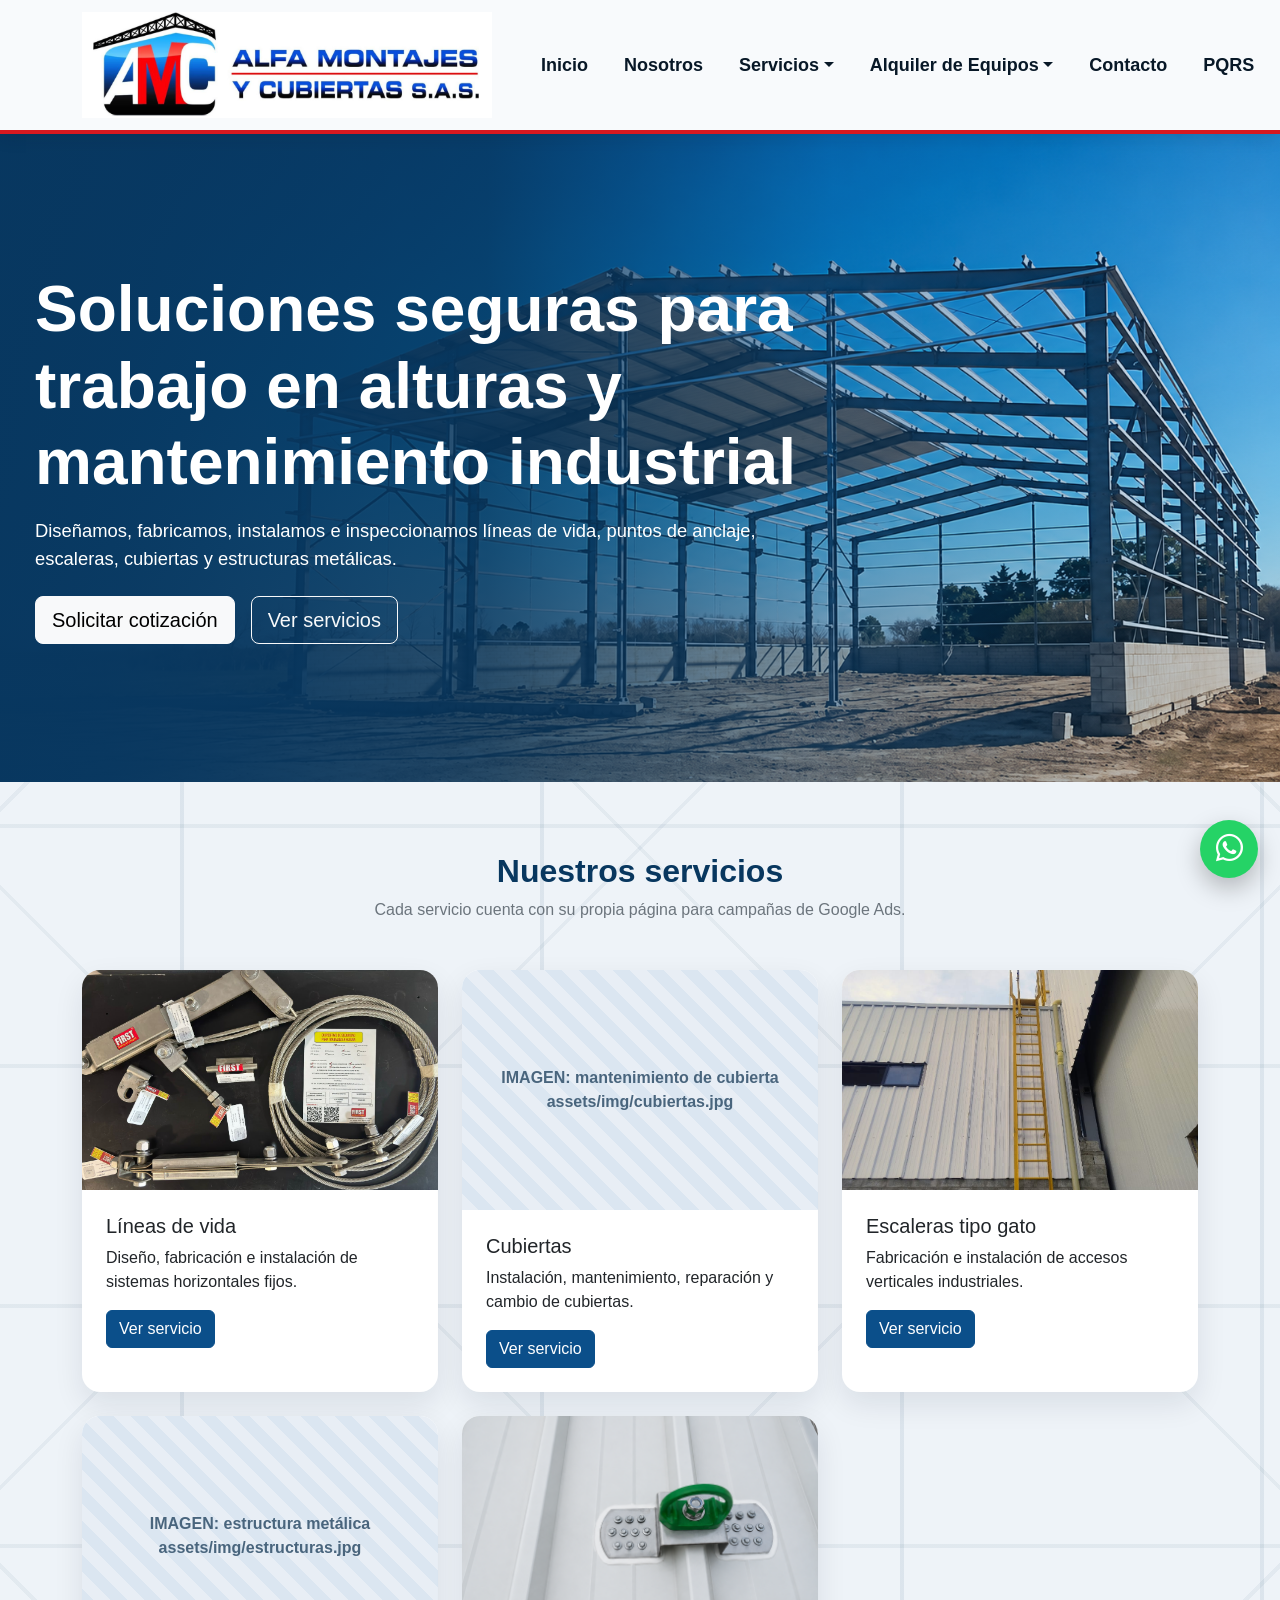
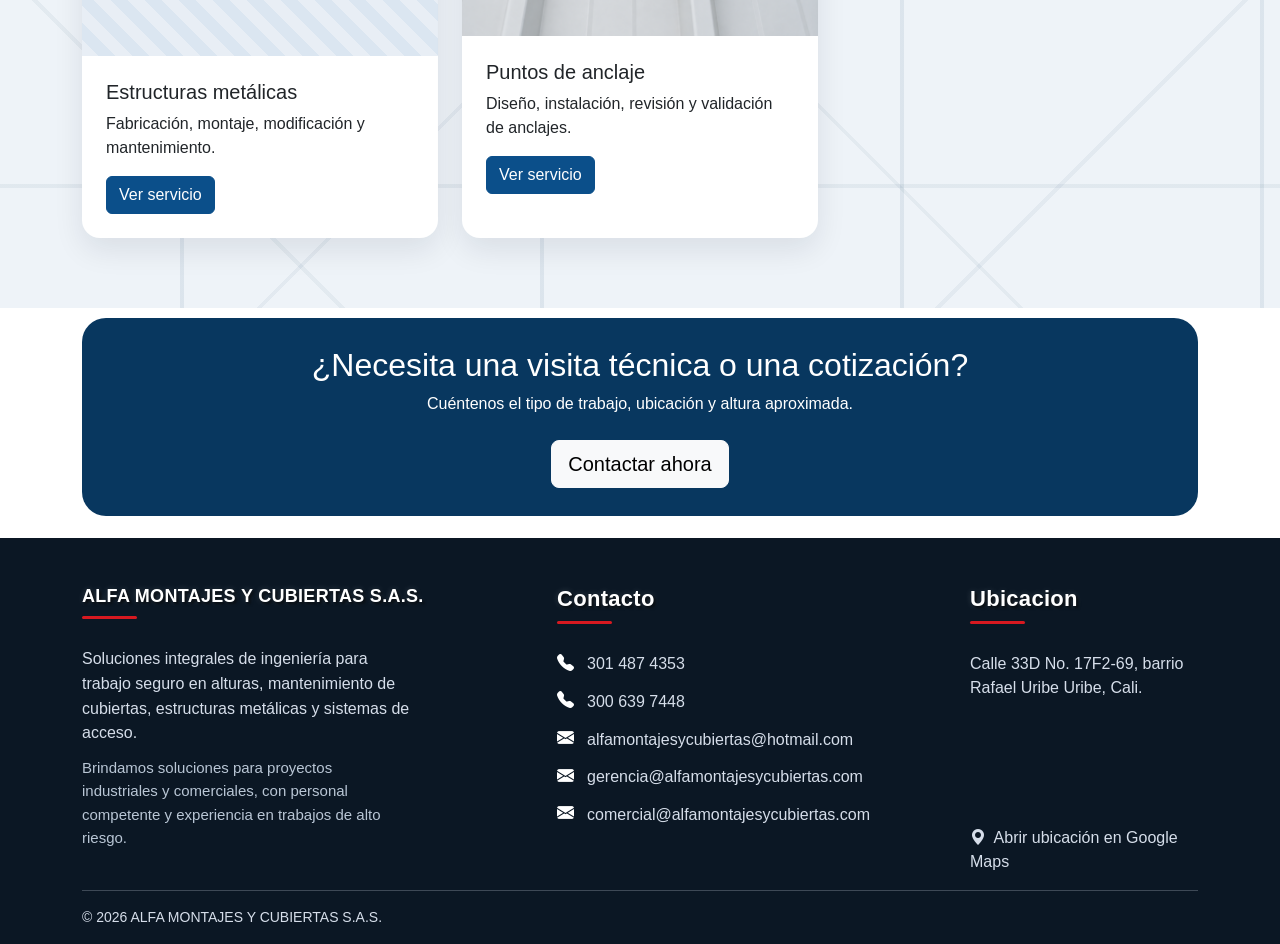
<file: index.html>
<!doctype html><html lang="es"><head><meta charset="utf-8"><meta name="viewport" content="width=device-width, initial-scale=1"><link rel="icon" type="image/png" href="/assets/img/favicon_amc.png"><link href="https://cdn.jsdelivr.net/npm/bootstrap@5.3.3/dist/css/bootstrap.min.css" rel="stylesheet"><link rel="stylesheet" href="https://cdn.jsdelivr.net/npm/bootstrap-icons@1.11.3/font/bootstrap-icons.min.css"><link rel="stylesheet" href="/assets/css/styles.css"><title>ALFA Montajes y Cubiertas | Trabajo en alturas</title><meta name="description" content="Diseño, fabricación, instalación e inspección de sistemas para trabajo en alturas, cubiertas y estructuras metálicas."></head><body>


  <nav class="navbar navbar-expand-lg bg-white">
  <div class="container py-2">
    <a class="navbar-brand" href="index.html">
      <img
        src="assets/img/logo-alfa.png"
        alt="ALFA MONTAJES Y CUBIERTAS S.A.S."
        class="logo-alfa"
      >
    </a>
    <button class="navbar-toggler" type="button" data-bs-toggle="collapse" data-bs-target="#mainMenu"><span class="navbar-toggler-icon"></span></button>
    <div class="collapse navbar-collapse" id="mainMenu">
      <ul class="navbar-nav ms-auto align-items-lg-center gap-lg-2">
        <li class="nav-item"><a class="nav-link" href="/index.html">Inicio</a></li>
        <li class="nav-item"><a class="nav-link" href="/nosotros.html">Nosotros</a></li>
        <li class="nav-item dropdown">
          <a class="nav-link dropdown-toggle" href="/servicios.html" data-bs-toggle="dropdown">Servicios</a>
          <ul class="dropdown-menu">
            <li><a class="dropdown-item" href="/servicios/lineas-de-vida.html">Líneas de vida</a></li>
            <li><a class="dropdown-item" href="/servicios/cubiertas.html">Cubiertas</a></li>
            <li><a class="dropdown-item" href="/servicios/escaleras-tipo-gato.html">Escaleras tipo gato</a></li>
            <li><a class="dropdown-item" href="/servicios/estructuras-metalicas.html">Estructuras metálicas</a></li>
            <li><a class="dropdown-item" href="/servicios/puntos-de-anclaje.html">Puntos de anclaje</a></li>
          </ul>
        </li>
        <li class="nav-item dropdown">
          <a class="nav-link dropdown-toggle" href="https://www.todoalturas.com/#productos" target="_blank" rel="noopener" data-bs-toggle="dropdown">Alquiler de Equipos</a>
          <ul class="dropdown-menu">
            <li><a class="dropdown-item" target="_blank" rel="noopener" href="https://www.todoalturas.com/#productos">Ver todos los equipos</a></li>
            <li><a class="dropdown-item" target="_blank" rel="noopener" href="https://www.todoalturas.com/producto/manlift">Manlift</a></li>
            <li><a class="dropdown-item" target="_blank" rel="noopener" href="https://www.todoalturas.com/producto/tijera">Plataforma tipo tijera</a></li>
            <li><a class="dropdown-item" target="_blank" rel="noopener" href="https://www.todoalturas.com/producto/andamio">Andamios Certificados</a></li>
            <li><a class="dropdown-item" target="_blank" rel="noopener" href="https://www.todoalturas.com/producto/colgante">Andamios colgantes</a></li>
          </ul>
        </li>
        <li class="nav-item"><a class="nav-link" href="/contacto.html">Contacto</a></li>
        <li class="nav-item"><a class="nav-link" href="/pqrs.html">PQRS</a></li>
      </ul>
    </div>
  </div>
</nav>


<header class="hero"><div class="container"><div class="col-lg-8"><h1>Soluciones seguras para trabajo en alturas y mantenimiento industrial</h1><p class="mt-3">Diseñamos, fabricamos, instalamos e inspeccionamos líneas de vida, puntos de anclaje, escaleras, cubiertas y estructuras metálicas.</p><div class="d-flex flex-wrap gap-3 mt-4"><a class="btn btn-light btn-lg" href="/contacto.html">Solicitar cotización</a><a class="btn btn-outline-light btn-lg" href="/servicios.html">Ver servicios</a></div></div></div></header>
<section class="py-5 services-pattern-section"><div class="container"><div class="text-center mb-5"><h2 class="section-title">Nuestros servicios</h2><p class="text-secondary">Cada servicio cuenta con su propia página para campañas de Google Ads.</p></div><div class="row g-4">
<div class="col-md-6 col-lg-4"><div class="card service-card"><img src="/assets/img/lineas-vida/LV-1.png" alt="Línea de vida horizontal fija" class="service-image w-100"><div class="card-body p-4"><h3 class="h5">Líneas de vida</h3><p>Diseño, fabricación e instalación de sistemas horizontales fijos.</p><a href="/servicios/lineas-de-vida.html" class="btn btn-alfa"> Ver servicio</a></div></div></div>
<div class="col-md-6 col-lg-4"><div class="card service-card"><div class="image-placeholder">IMAGEN: mantenimiento de cubierta<br>assets/img/cubiertas.jpg</div><div class="card-body p-4"><h3 class="h5">Cubiertas</h3><p>Instalación, mantenimiento, reparación y cambio de cubiertas.</p><a href="/servicios/cubiertas.html" class="btn btn-alfa">Ver servicio</a></div></div></div>
<div class="col-md-6 col-lg-4"><div class="card service-card"><img  src="/assets/img/escaleras/escalera-3.jpeg"  alt="Escalera tipo gato" class="service-image w-100"><div class="card-body p-4"><h3 class="h5">Escaleras tipo gato</h3><p>Fabricación e instalación de accesos verticales industriales.</p><a href="/servicios/escaleras-tipo-gato.html" class="btn btn-alfa">Ver servicio</a></div></div></div>
<div class="col-md-6 col-lg-4"><div class="card service-card"><div class="image-placeholder">IMAGEN: estructura metálica<br>assets/img/estructuras.jpg</div><div class="card-body p-4"><h3 class="h5">Estructuras metálicas</h3><p>Fabricación, montaje, modificación y mantenimiento.</p><a href="/servicios/estructuras-metalicas.html" class="btn btn-alfa">Ver servicio</a></div></div></div>
<div class="col-md-6 col-lg-4"><div class="card service-card"><img src="/assets/img/punto-anclaje/PA-1.png" alt="Punto de anclaje para trabajo en alturas" class="service-image w-100"><div class="card-body p-4"><h3 class="h5">Puntos de anclaje</h3><p>Diseño, instalación, revisión y validación de anclajes.</p><a href="/servicios/puntos-de-anclaje.html" class="btn btn-alfa">Ver servicio</a></div></div></div></div></div></section>
<section class="cta-section">
  <div class="container">
    <div class="cta text-center">
      <h2>¿Necesita una visita técnica o una cotización?</h2>

      <p class="mb-4">
        Cuéntenos el tipo de trabajo, ubicación y altura aproximada.
      </p>

      <a href="/contacto.html" class="btn btn-light btn-lg">
        Contactar ahora
      </a>
    </div>
  </div>
</section>
<footer class="pt-5 pb-3">
  <div class="container"><div class="row g-4">
    <div class="col-md-5 footer-company">
      
    <h5>ALFA MONTAJES Y CUBIERTAS S.A.S.</h5>
    <p>
      Soluciones integrales de ingeniería para trabajo seguro en alturas,
      mantenimiento de cubiertas, estructuras metálicas y sistemas de acceso.
    </p>

    <p class="footer-company-extra">
      Brindamos soluciones para proyectos industriales y comerciales,
      con personal competente y experiencia en trabajos de alto riesgo.
    </p>

    </div>
<div class="col-md-4 footer-contact">
  <h6>Contacto</h6>

  <p>
    <i class="bi bi-telephone-fill"></i>
    <span>301 487 4353</span>
  </p>

  <p>
    <i class="bi bi-telephone-fill"></i>
    <span>300 639 7448</span>
  </p>

  <p>
    <i class="bi bi-envelope-fill"></i>
    <a href="mailto:alfamontajesycubiertas@hotmail.com">
      alfamontajesycubiertas@hotmail.com
    </a>
  </p>

  <p>
    <i class="bi bi-envelope-fill"></i>
    <a href="mailto:gerencia@alfamontajesycubiertas.com">
      gerencia@alfamontajesycubiertas.com
    </a>
  </p>

  <p>
    <i class="bi bi-envelope-fill"></i>
    <a href="mailto:comercial@alfamontajesycubiertas.com">
      comercial@alfamontajesycubiertas.com
    </a>
  </p>
</div>
    <div class="col-md-3 footer-location"><h6>Ubicacion</h6><p>Calle 33D No. 17F2-69, barrio Rafael Uribe Uribe, Cali.</p>
      <div class="footer-map">
        <iframe
          src="https://www.google.com/maps?q=3.4373348,-76.512858&z=16&output=embed"
          width="100%"
          height="250"
          style="border: 0;"
          allowfullscreen=""
          loading="lazy"
          referrerpolicy="no-referrer-when-downgrade"
          title="Ubicación de ALFA MONTAJES Y CUBIERTAS S.A.S. en Google Maps">
        </iframe>
      </div>
      <a
        class="footer-map-link"
        href="https://maps.app.goo.gl/WVsXshChXx9trwZq9"
        target="_blank"
        rel="noopener noreferrer">
        <i class="bi bi-geo-alt-fill me-1"></i>
        Abrir ubicación en Google Maps
      </a>
    </div>
    
  </div><hr><p class="small mb-0">© <span data-current-year></span> ALFA MONTAJES Y CUBIERTAS S.A.S.</p></div>
</footer>

<a class="whatsapp-float" href="https://wa.me/573014874353" target="_blank" aria-label="WhatsApp"><i class="bi bi-whatsapp"></i></a>
<script src="https://cdn.jsdelivr.net/npm/bootstrap@5.3.3/dist/js/bootstrap.bundle.min.js"></script><script src="/assets/js/main.js"></script></body></html>
</file>
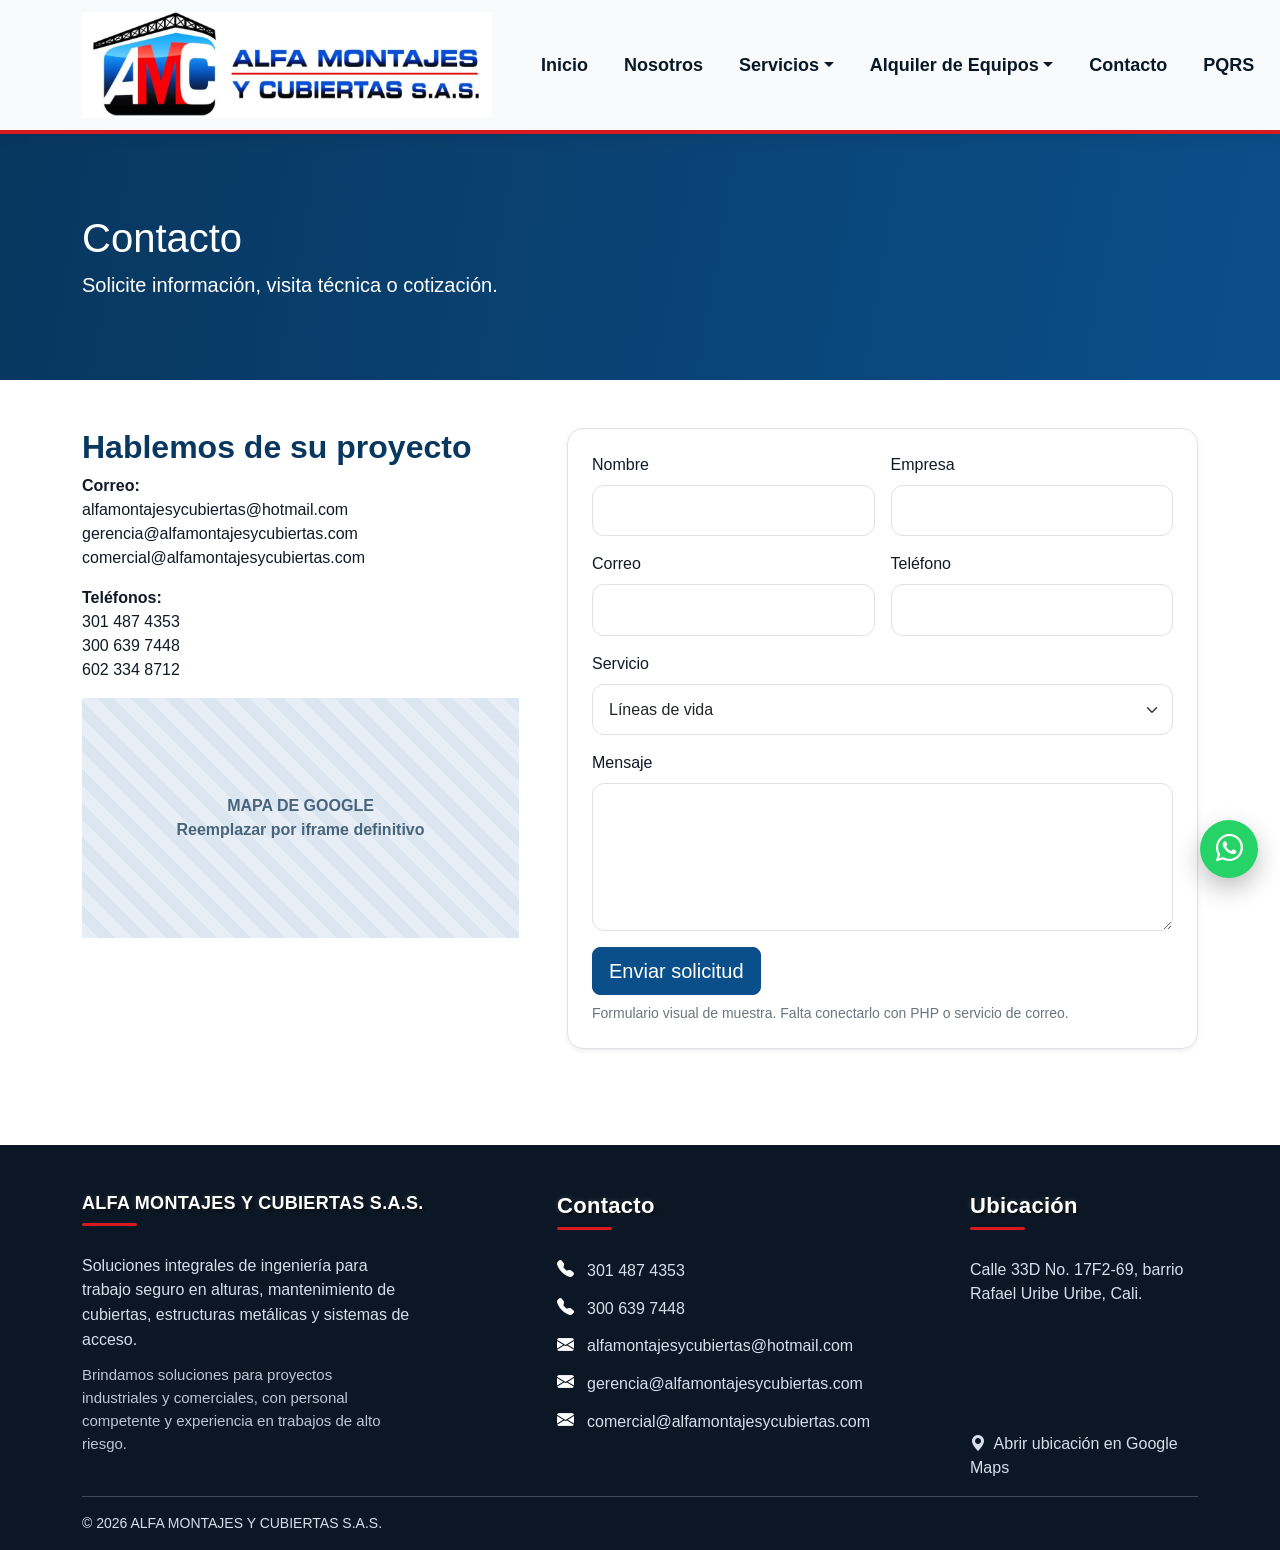
<file: contacto.html>
<!doctype html><html lang="es"><head><meta charset="utf-8"><meta name="viewport" content="width=device-width, initial-scale=1"><link rel="icon" type="image/png" href="/assets/img/favicon_amc.png"><link href="https://cdn.jsdelivr.net/npm/bootstrap@5.3.3/dist/css/bootstrap.min.css" rel="stylesheet"><link rel="stylesheet" href="https://cdn.jsdelivr.net/npm/bootstrap-icons@1.11.3/font/bootstrap-icons.min.css"><link rel="stylesheet" href="/assets/css/styles.css"><title>Contacto | ALFA Montajes y Cubiertas</title></head><body>
  
  <nav class="navbar navbar-expand-lg bg-white">
    <div class="container py-2">

      <a class="navbar-brand" href="/index.html">
        <img
          src="/assets/img/logo-alfa.png"
          alt="ALFA MONTAJES Y CUBIERTAS S.A.S."
          class="logo-alfa"
        >
      </a>

      <button
        class="navbar-toggler"
        type="button"
        data-bs-toggle="collapse"
        data-bs-target="#mainMenu"
      >
        <span class="navbar-toggler-icon"></span>
      </button>

      <div class="collapse navbar-collapse" id="mainMenu">

        <ul class="navbar-nav ms-auto align-items-lg-center gap-lg-2">

          <li class="nav-item">
            <a class="nav-link" href="/index.html">Inicio</a>
          </li>

          <li class="nav-item">
            <a class="nav-link" href="/nosotros.html">Nosotros</a>
          </li>

          <li class="nav-item dropdown">
            <a
              class="nav-link dropdown-toggle"
              href="/servicios.html"
              data-bs-toggle="dropdown"
            >
              Servicios
            </a>

            <ul class="dropdown-menu">
              <li>
                <a class="dropdown-item" href="/servicios/lineas-de-vida.html">
                  Líneas de vida
                </a>
              </li>

              <li>
                <a class="dropdown-item" href="/servicios/cubiertas.html">
                  Cubiertas
                </a>
              </li>

              <li>
                <a class="dropdown-item" href="/servicios/escaleras-tipo-gato.html">
                  Escaleras tipo gato
                </a>
              </li>

              <li>
                <a class="dropdown-item" href="/servicios/estructuras-metalicas.html">
                  Estructuras metálicas
                </a>
              </li>

              <li>
                <a class="dropdown-item" href="/servicios/puntos-de-anclaje.html">
                  Puntos de anclaje
                </a>
              </li>
            </ul>
          </li>

          <li class="nav-item dropdown">

            <a
              class="nav-link dropdown-toggle"
              href="https://www.todoalturas.com/#productos"
              target="_blank"
              rel="noopener"
              data-bs-toggle="dropdown"
            >
              Alquiler de Equipos
            </a>

            <ul class="dropdown-menu">

              <li>
                <a
                  class="dropdown-item"
                  target="_blank"
                  rel="noopener"
                  href="https://www.todoalturas.com/#productos"
                >
                  Ver todos los equipos
                </a>
              </li>

              <li>
                <a
                  class="dropdown-item"
                  target="_blank"
                  rel="noopener"
                  href="https://www.todoalturas.com/producto/manlift"
                >
                  Manlift
                </a>
              </li>

              <li>
                <a
                  class="dropdown-item"
                  target="_blank"
                  rel="noopener"
                  href="https://www.todoalturas.com/producto/tijera"
                >
                  Plataforma tipo tijera
                </a>
              </li>

              <li>
                <a
                  class="dropdown-item"
                  target="_blank"
                  rel="noopener"
                  href="https://www.todoalturas.com/producto/andamio"
                >
                  Andamios Certificados
                </a>
              </li>

              <li>
                <a
                  class="dropdown-item"
                  target="_blank"
                  rel="noopener"
                  href="https://www.todoalturas.com/producto/colgante"
                >
                  Andamios colgantes
                </a>
              </li>

            </ul>
          </li>

          <li class="nav-item">
            <a class="nav-link" href="/contacto.html">Contacto</a>
          </li>

          <li class="nav-item">
            <a class="nav-link" href="/pqrs.html">PQRS</a>
          </li>

        </ul>
      </div>
    </div>
  </nav>

<header class="page-header"><div class="container"><h1>Contacto</h1><p class="lead">Solicite información, visita técnica o cotización.</p></div></header><main class="py-5"><div class="container"><div class="row g-5"><div class="col-lg-5"><h2 class="section-title">Hablemos de su proyecto</h2><p><strong>Correo:</strong><br>alfamontajesycubiertas@hotmail.com<br>gerencia@alfamontajesycubiertas.com<br>comercial@alfamontajesycubiertas.com</p><p><strong>Teléfonos:</strong><br>301 487 4353<br>300 639 7448<br>602 334 8712</p><div class="image-placeholder">MAPA DE GOOGLE<br>Reemplazar por iframe definitivo</div></div><div class="col-lg-7"><form class="p-4 border rounded-4 shadow-sm" action="#" method="post"><div class="row g-3"><div class="col-md-6"><label class="form-label">Nombre</label><input class="form-control" required></div><div class="col-md-6"><label class="form-label">Empresa</label><input class="form-control"></div><div class="col-md-6"><label class="form-label">Correo</label><input type="email" class="form-control" required></div><div class="col-md-6"><label class="form-label">Teléfono</label><input class="form-control" required></div><div class="col-12"><label class="form-label">Servicio</label><select class="form-select"><option>Líneas de vida</option><option>Cubiertas</option><option>Escaleras</option><option>Estructuras metálicas</option><option>Puntos de anclaje</option></select></div><div class="col-12"><label class="form-label">Mensaje</label><textarea class="form-control" rows="5"></textarea></div><div class="col-12"><button class="btn btn-alfa btn-lg">Enviar solicitud</button><p class="small text-secondary mt-2 mb-0">Formulario visual de muestra. Falta conectarlo con PHP o servicio de correo.</p></div></div></form></div></div></div></main>
<footer class="pt-5 pb-3 mt-5">
  <div class="container">
    <div class="row g-4">

      <!-- Empresa -->
      <div class="col-md-5 footer-company">
        <h5>ALFA MONTAJES Y CUBIERTAS S.A.S.</h5>

        <p>
          Soluciones integrales de ingeniería para trabajo seguro en alturas,
          mantenimiento de cubiertas, estructuras metálicas y sistemas de acceso.
        </p>

        <p class="footer-company-extra">
          Brindamos soluciones para proyectos industriales y comerciales,
          con personal competente y experiencia en trabajos de alto riesgo.
        </p>
      </div>


      <!-- Contacto -->
      <div class="col-md-4 footer-contact">
        <h6>Contacto</h6>

        <p>
          <i class="bi bi-telephone-fill"></i>
          <span>301 487 4353</span>
        </p>

        <p>
          <i class="bi bi-telephone-fill"></i>
          <span>300 639 7448</span>
        </p>

        <p>
          <i class="bi bi-envelope-fill"></i>
          <a href="mailto:alfamontajesycubiertas@hotmail.com">
            alfamontajesycubiertas@hotmail.com
          </a>
        </p>

        <p>
          <i class="bi bi-envelope-fill"></i>
          <a href="mailto:gerencia@alfamontajesycubiertas.com">
            gerencia@alfamontajesycubiertas.com
          </a>
        </p>

        <p>
          <i class="bi bi-envelope-fill"></i>
          <a href="mailto:comercial@alfamontajesycubiertas.com">
            comercial@alfamontajesycubiertas.com
          </a>
        </p>
      </div>


      <!-- Ubicación -->
      <div class="col-md-3 footer-location">
        <h6>Ubicación</h6>

        <p>
          Calle 33D No. 17F2-69, barrio Rafael Uribe Uribe, Cali.
        </p>

        <div class="footer-map">
          <iframe
            src="https://www.google.com/maps?q=3.4373348,-76.512858&z=16&output=embed"
            width="100%"
            height="250"
            style="border: 0;"
            allowfullscreen=""
            loading="lazy"
            referrerpolicy="no-referrer-when-downgrade"
            title="Ubicación de ALFA MONTAJES Y CUBIERTAS S.A.S. en Google Maps">
          </iframe>
        </div>

        <a
          class="footer-map-link"
          href="https://maps.app.goo.gl/WVsXshChXx9trwZq9"
          target="_blank"
          rel="noopener noreferrer">
          <i class="bi bi-geo-alt-fill me-1"></i>
          Abrir ubicación en Google Maps
        </a>
      </div>

    </div>

    <hr>

    <p class="small mb-0">
      © <span data-current-year></span> ALFA MONTAJES Y CUBIERTAS S.A.S.
    </p>
  </div>
</footer>
<a class="whatsapp-float" href="https://wa.me/573014874353" target="_blank" aria-label="WhatsApp"><i class="bi bi-whatsapp"></i></a><script src="https://cdn.jsdelivr.net/npm/bootstrap@5.3.3/dist/js/bootstrap.bundle.min.js"></script><script src="/assets/js/main.js"></script></body></html>
</file>
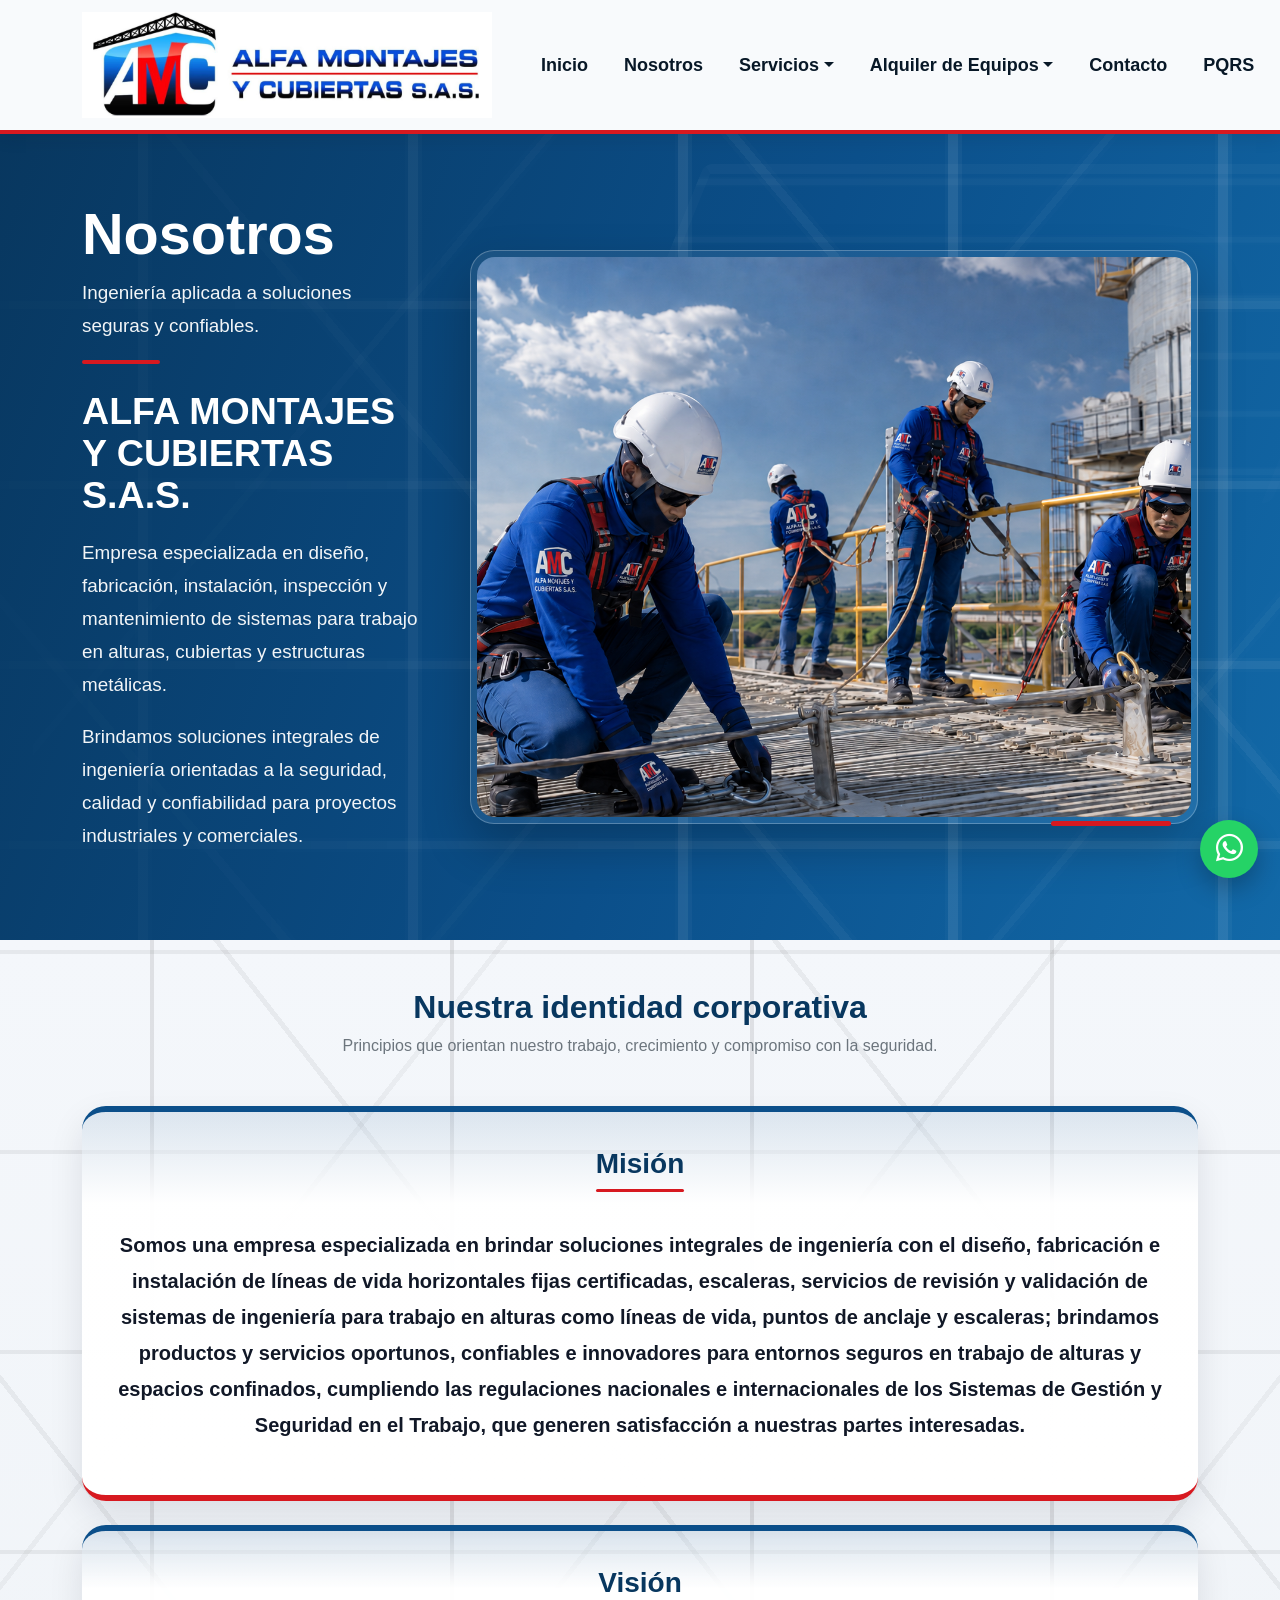
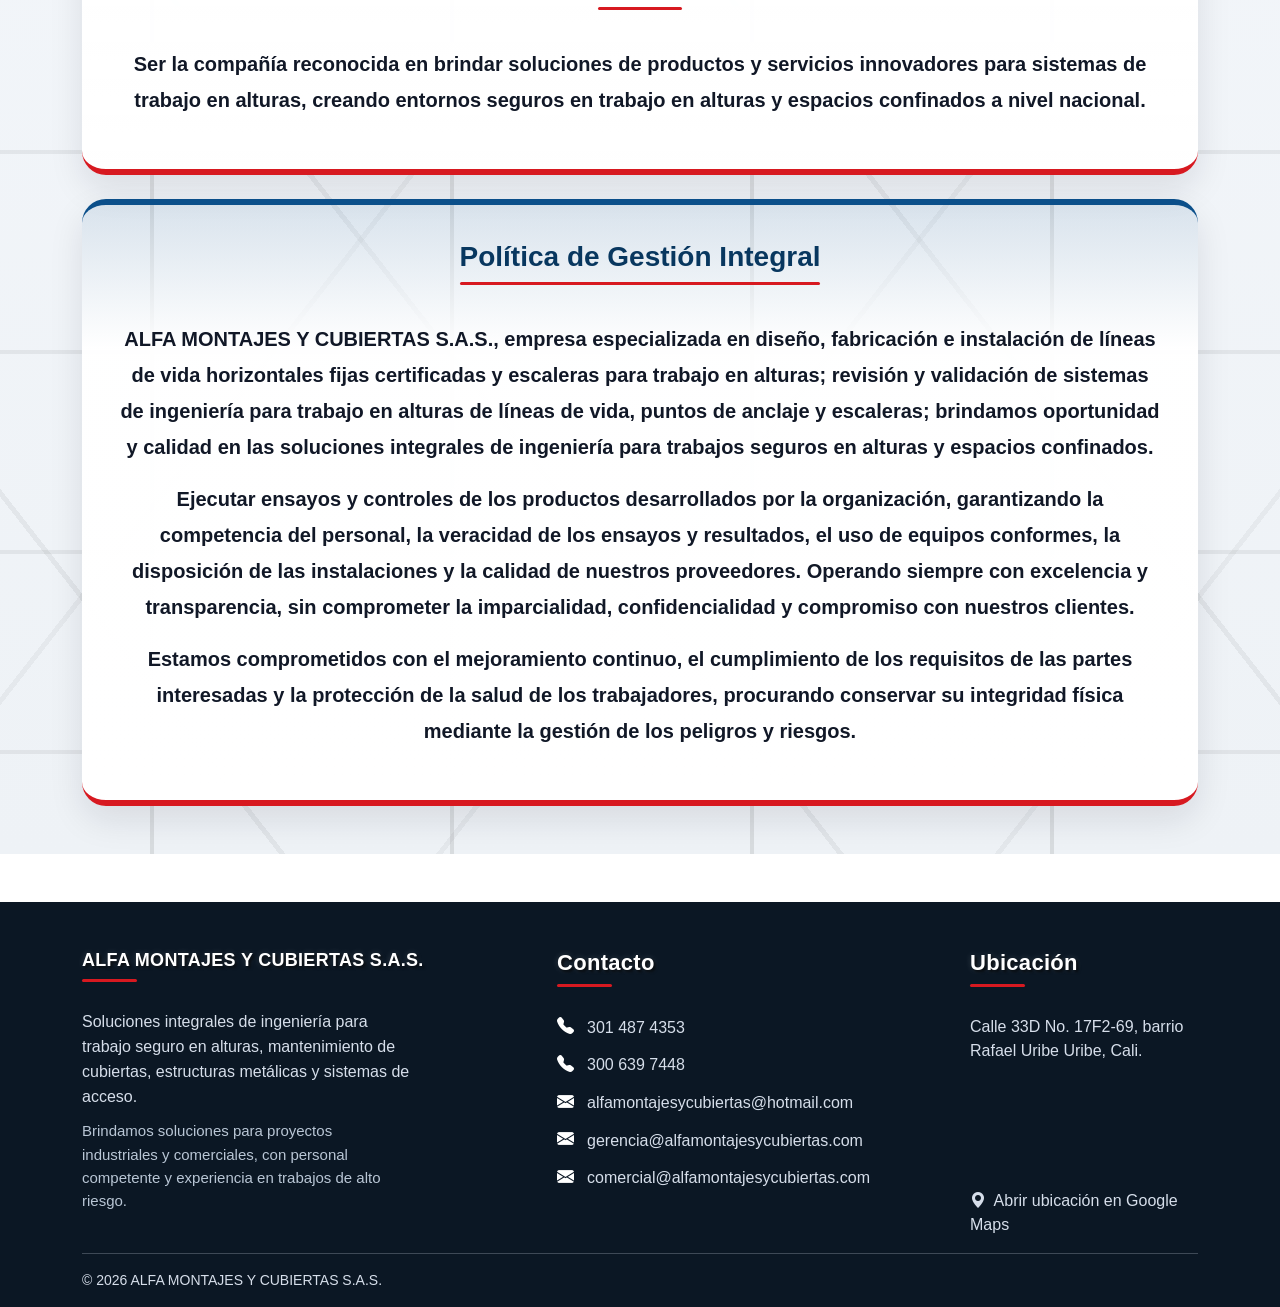
<file: nosotros.html>
<!doctype html><html lang="es"><head><meta charset="utf-8"><meta name="viewport" content="width=device-width, initial-scale=1"><link rel="icon" type="image/png" href="/assets/img/favicon_amc.png"><link href="https://cdn.jsdelivr.net/npm/bootstrap@5.3.3/dist/css/bootstrap.min.css" rel="stylesheet"><link rel="stylesheet" href="https://cdn.jsdelivr.net/npm/bootstrap-icons@1.11.3/font/bootstrap-icons.min.css"><link rel="stylesheet" href="/assets/css/styles.css"><title>Nosotros | ALFA Montajes y Cubiertas</title></head><body>
  
  <nav class="navbar navbar-expand-lg bg-white">
    <div class="container py-2">

      <a class="navbar-brand" href="/index.html">
        <img
          src="/assets/img/logo-alfa.png"
          alt="ALFA MONTAJES Y CUBIERTAS S.A.S."
          class="logo-alfa"
        >
      </a>

      <button
        class="navbar-toggler"
        type="button"
        data-bs-toggle="collapse"
        data-bs-target="#mainMenu"
      >
        <span class="navbar-toggler-icon"></span>
      </button>

      <div class="collapse navbar-collapse" id="mainMenu">

        <ul class="navbar-nav ms-auto align-items-lg-center gap-lg-2">

          <li class="nav-item">
            <a class="nav-link" href="/index.html">Inicio</a>
          </li>

          <li class="nav-item">
            <a class="nav-link" href="/nosotros.html">Nosotros</a>
          </li>

          <li class="nav-item dropdown">
            <a
              class="nav-link dropdown-toggle"
              href="/servicios.html"
              data-bs-toggle="dropdown"
            >
              Servicios
            </a>

            <ul class="dropdown-menu">
              <li>
                <a class="dropdown-item" href="/servicios/lineas-de-vida.html">
                  Líneas de vida
                </a>
              </li>

              <li>
                <a class="dropdown-item" href="/servicios/cubiertas.html">
                  Cubiertas
                </a>
              </li>

              <li>
                <a class="dropdown-item" href="/servicios/escaleras-tipo-gato.html">
                  Escaleras tipo gato
                </a>
              </li>

              <li>
                <a class="dropdown-item" href="/servicios/estructuras-metalicas.html">
                  Estructuras metálicas
                </a>
              </li>

              <li>
                <a class="dropdown-item" href="/servicios/puntos-de-anclaje.html">
                  Puntos de anclaje
                </a>
              </li>
            </ul>
          </li>

          <li class="nav-item dropdown">

            <a
              class="nav-link dropdown-toggle"
              href="https://www.todoalturas.com/#productos"
              target="_blank"
              rel="noopener"
              data-bs-toggle="dropdown"
            >
              Alquiler de Equipos
            </a>

            <ul class="dropdown-menu">

              <li>
                <a
                  class="dropdown-item"
                  target="_blank"
                  rel="noopener"
                  href="https://www.todoalturas.com/#productos"
                >
                  Ver todos los equipos
                </a>
              </li>

              <li>
                <a
                  class="dropdown-item"
                  target="_blank"
                  rel="noopener"
                  href="https://www.todoalturas.com/producto/manlift"
                >
                  Manlift
                </a>
              </li>

              <li>
                <a
                  class="dropdown-item"
                  target="_blank"
                  rel="noopener"
                  href="https://www.todoalturas.com/producto/tijera"
                >
                  Plataforma tipo tijera
                </a>
              </li>

              <li>
                <a
                  class="dropdown-item"
                  target="_blank"
                  rel="noopener"
                  href="https://www.todoalturas.com/producto/andamio"
                >
                  Andamios Certificados
                </a>
              </li>

              <li>
                <a
                  class="dropdown-item"
                  target="_blank"
                  rel="noopener"
                  href="https://www.todoalturas.com/producto/colgante"
                >
                  Andamios colgantes
                </a>
              </li>

            </ul>
          </li>

          <li class="nav-item">
            <a class="nav-link" href="/contacto.html">Contacto</a>
          </li>

          <li class="nav-item">
            <a class="nav-link" href="/pqrs.html">PQRS</a>
          </li>

        </ul>
      </div>
    </div>
  </nav>

<main>

  <!-- =========================================
       NOSOTROS - BLOQUE PRINCIPAL
  ========================================== -->
  <section class="nosotros-hero">

    <div class="nosotros-pattern"></div>

    <div class="container nosotros-hero-content">

      <div class="row align-items-center g-5">

        <!-- TEXTO -->
        <div class="col-lg-4">
          <div class="nosotros-copy">

            <h1>Nosotros</h1>

            <p class="nosotros-subtitle">
              Ingeniería aplicada a soluciones seguras y confiables.
            </p>

            <div class="nosotros-red-line"></div>

            <h2>ALFA MONTAJES Y CUBIERTAS S.A.S.</h2>

            <p>
              Empresa especializada en diseño, fabricación, instalación,
              inspección y mantenimiento de sistemas para trabajo en alturas,
              cubiertas y estructuras metálicas.
            </p>

            <p>
              Brindamos soluciones integrales de ingeniería orientadas a la
              seguridad, calidad y confiabilidad para proyectos industriales
              y comerciales.
            </p>

          </div>
        </div>

        <!-- IMAGEN -->
        <div class="col-lg-8">
          <div class="nosotros-photo-wrapper">
            <img
              src="/assets/img/nosotros.png"
              alt="Equipo de ALFA MONTAJES Y CUBIERTAS S.A.S. realizando trabajos en alturas"
              class="nosotros-photo"
            >
          </div>
        </div>

      </div>

    </div>

  </section>

 


<section class="py-5 bg-light identidad-section">
  <div class="container">

    <div class="text-center mb-5">
      <h2 class="section-title">Nuestra identidad corporativa</h2>
      <p class="text-secondary">
        Principios que orientan nuestro trabajo, crecimiento y compromiso con la seguridad.
      </p>
    </div>

    <div class="row g-4">

      <!-- MISIÓN -->
      <div class="col-12">
        <div class="card service-card corporate-card">
          <div class="card-body p-4 p-lg-5">
            <h3 class="h3 corporate-title">Misión</h3>

            <p>
              Somos una empresa especializada en brindar soluciones integrales
              de ingeniería con el diseño, fabricación e instalación de líneas
              de vida horizontales fijas certificadas, escaleras, servicios de
              revisión y validación de sistemas de ingeniería para trabajo en
              alturas como líneas de vida, puntos de anclaje y escaleras;
              brindamos productos y servicios oportunos, confiables e
              innovadores para entornos seguros en trabajo de alturas y espacios
              confinados, cumpliendo las regulaciones nacionales e
              internacionales de los Sistemas de Gestión y Seguridad en el
              Trabajo, que generen satisfacción a nuestras partes interesadas.
            </p>
          </div>
        </div>
      </div>

      <!-- VISIÓN -->
      <div class="col-12">
        <div class="card service-card corporate-card">
          <div class="card-body p-4 p-lg-5">
            <h3 class="h3 corporate-title">Visión</h3>

            <p>
              Ser la compañía reconocida en brindar soluciones de productos y
              servicios innovadores para sistemas de trabajo en alturas,
              creando entornos seguros en trabajo en alturas y espacios
              confinados a nivel nacional.
            </p>
          </div>
        </div>
      </div>

      <!-- POLÍTICA -->
      <div class="col-12">
        <div class="card service-card corporate-card">
          <div class="card-body p-4 p-lg-5">
            <h3 class="h3 corporate-title">Política de Gestión Integral</h3>

            <p>
              <strong>ALFA MONTAJES Y CUBIERTAS S.A.S.</strong>, empresa especializada en diseño,
              fabricación e instalación de líneas de vida horizontales fijas
              certificadas y escaleras para trabajo en alturas; revisión y
              validación de sistemas de ingeniería para trabajo en alturas de
              líneas de vida, puntos de anclaje y escaleras; brindamos
              oportunidad y calidad en las soluciones integrales de ingeniería
              para trabajos seguros en alturas y espacios confinados.
            </p>

            <p>
              Ejecutar ensayos y controles de los productos desarrollados por la
              organización, garantizando la competencia del personal, la
              veracidad de los ensayos y resultados, el uso de equipos
              conformes, la disposición de las instalaciones y la calidad de
              nuestros proveedores. Operando siempre con excelencia y
              transparencia, sin comprometer la imparcialidad, confidencialidad
              y compromiso con nuestros clientes.
            </p>

            <p>
              Estamos comprometidos con el mejoramiento continuo, el
              cumplimiento de los requisitos de las partes interesadas y la
              protección de la salud de los trabajadores, procurando conservar
              su integridad física mediante la gestión de los peligros y riesgos.
            </p>
          </div>
        </div>
      </div>

    </div>

  </div>
</section>

</main>


<footer class="pt-5 pb-3 mt-5">
  <div class="container">
    <div class="row g-4">

      <!-- Empresa -->
      <div class="col-md-5 footer-company">
        <h5>ALFA MONTAJES Y CUBIERTAS S.A.S.</h5>

        <p>
          Soluciones integrales de ingeniería para trabajo seguro en alturas,
          mantenimiento de cubiertas, estructuras metálicas y sistemas de acceso.
        </p>

        <p class="footer-company-extra">
          Brindamos soluciones para proyectos industriales y comerciales,
          con personal competente y experiencia en trabajos de alto riesgo.
        </p>
      </div>


      <!-- Contacto -->
      <div class="col-md-4 footer-contact">
        <h6>Contacto</h6>

        <p>
          <i class="bi bi-telephone-fill"></i>
          <span>301 487 4353</span>
        </p>

        <p>
          <i class="bi bi-telephone-fill"></i>
          <span>300 639 7448</span>
        </p>

        <p>
          <i class="bi bi-envelope-fill"></i>
          <a href="mailto:alfamontajesycubiertas@hotmail.com">
            alfamontajesycubiertas@hotmail.com
          </a>
        </p>

        <p>
          <i class="bi bi-envelope-fill"></i>
          <a href="mailto:gerencia@alfamontajesycubiertas.com">
            gerencia@alfamontajesycubiertas.com
          </a>
        </p>

        <p>
          <i class="bi bi-envelope-fill"></i>
          <a href="mailto:comercial@alfamontajesycubiertas.com">
            comercial@alfamontajesycubiertas.com
          </a>
        </p>
      </div>


      <!-- Ubicación -->
      <div class="col-md-3 footer-location">
        <h6>Ubicación</h6>

        <p>
          Calle 33D No. 17F2-69, barrio Rafael Uribe Uribe, Cali.
        </p>

        <div class="footer-map">
          <iframe
            src="https://www.google.com/maps?q=3.4373348,-76.512858&z=16&output=embed"
            width="100%"
            height="250"
            style="border: 0;"
            allowfullscreen=""
            loading="lazy"
            referrerpolicy="no-referrer-when-downgrade"
            title="Ubicación de ALFA MONTAJES Y CUBIERTAS S.A.S. en Google Maps">
          </iframe>
        </div>

        <a
          class="footer-map-link"
          href="https://maps.app.goo.gl/WVsXshChXx9trwZq9"
          target="_blank"
          rel="noopener noreferrer">
          <i class="bi bi-geo-alt-fill me-1"></i>
          Abrir ubicación en Google Maps
        </a>
      </div>

    </div>

    <hr>

    <p class="small mb-0">
      © <span data-current-year></span> ALFA MONTAJES Y CUBIERTAS S.A.S.
    </p>
  </div>
</footer>
<a class="whatsapp-float" href="https://wa.me/573014874353" target="_blank" aria-label="WhatsApp"><i class="bi bi-whatsapp"></i></a><script src="https://cdn.jsdelivr.net/npm/bootstrap@5.3.3/dist/js/bootstrap.bundle.min.js"></script><script src="/assets/js/main.js"></script></body></html>
</file>
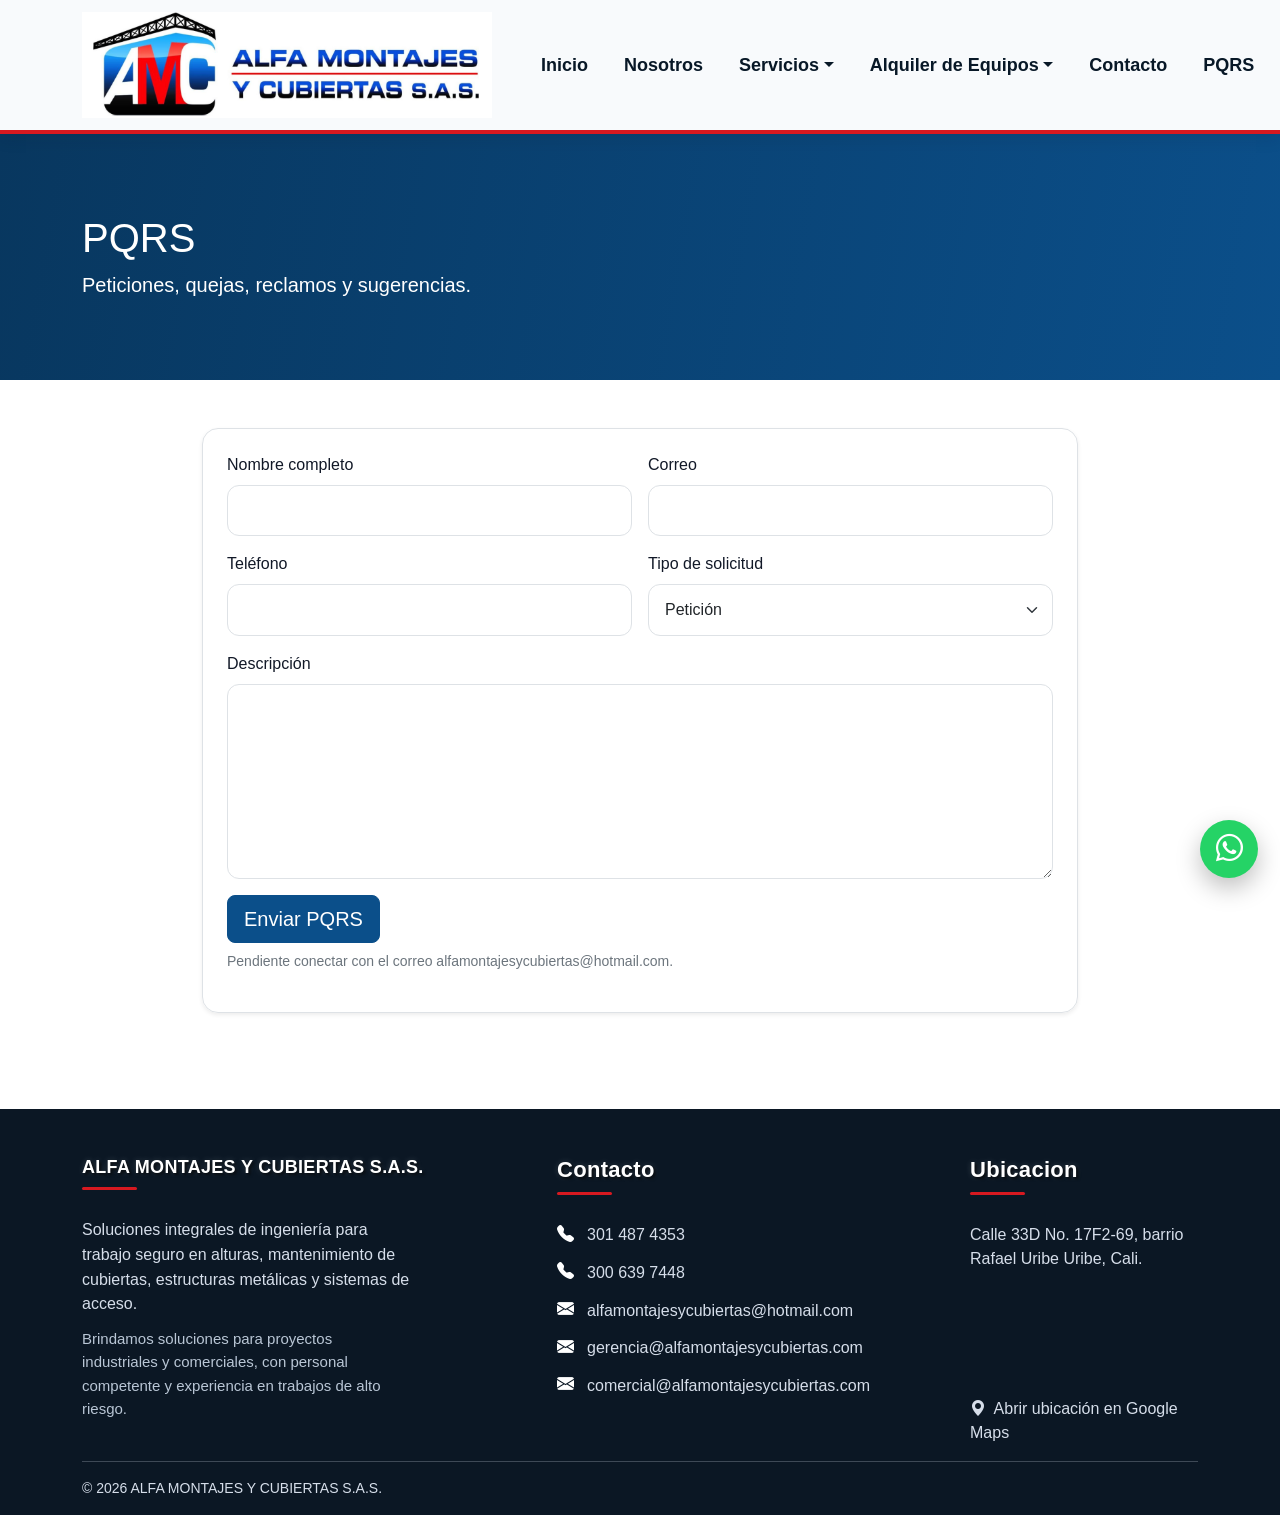
<file: pqrs.html>
<!doctype html><html lang="es"><head><meta charset="utf-8"><meta name="viewport" content="width=device-width, initial-scale=1"><link rel="icon" type="image/png" href="/assets/img/favicon_amc.png"><link href="https://cdn.jsdelivr.net/npm/bootstrap@5.3.3/dist/css/bootstrap.min.css" rel="stylesheet"><link rel="stylesheet" href="https://cdn.jsdelivr.net/npm/bootstrap-icons@1.11.3/font/bootstrap-icons.min.css"><link rel="stylesheet" href="/assets/css/styles.css"><title>PQRS | ALFA Montajes y Cubiertas</title></head><body>
  
  <nav class="navbar navbar-expand-lg bg-white">
  <div class="container py-2">
    <a class="navbar-brand" href="index.html">
      <img
        src="assets/img/logo-alfa.png"
        alt="ALFA MONTAJES Y CUBIERTAS S.A.S."
        class="logo-alfa"
      >
    </a>
    <button class="navbar-toggler" type="button" data-bs-toggle="collapse" data-bs-target="#mainMenu"><span class="navbar-toggler-icon"></span></button>
    <div class="collapse navbar-collapse" id="mainMenu">
      <ul class="navbar-nav ms-auto align-items-lg-center gap-lg-2">
        <li class="nav-item"><a class="nav-link" href="/index.html">Inicio</a></li>
        <li class="nav-item"><a class="nav-link" href="/nosotros.html">Nosotros</a></li>
        <li class="nav-item dropdown">
          <a class="nav-link dropdown-toggle" href="/servicios.html" data-bs-toggle="dropdown">Servicios</a>
          <ul class="dropdown-menu">
            <li><a class="dropdown-item" href="/servicios/lineas-de-vida.html">Líneas de vida</a></li>
            <li><a class="dropdown-item" href="/servicios/inspeccion-validacion.html">Inspección y validación</a></li>
            <li><a class="dropdown-item" href="/servicios/cubiertas.html">Cubiertas</a></li>
            <li><a class="dropdown-item" href="/servicios/escaleras-tipo-gato.html">Escaleras tipo gato</a></li>
            <li><a class="dropdown-item" href="/servicios/estructuras-metalicas.html">Estructuras metálicas</a></li>
            <li><a class="dropdown-item" href="/servicios/puntos-de-anclaje.html">Puntos de anclaje</a></li>
          </ul>
        </li>
        <li class="nav-item dropdown">
          <a class="nav-link dropdown-toggle" href="https://www.todoalturas.com/#productos" target="_blank" rel="noopener" data-bs-toggle="dropdown">Alquiler de Equipos</a>
          <ul class="dropdown-menu">
            <li><a class="dropdown-item" target="_blank" rel="noopener" href="https://www.todoalturas.com/#productos">Ver todos los equipos</a></li>
            <li><a class="dropdown-item" target="_blank" rel="noopener" href="https://www.todoalturas.com/producto/manlift">Manlift</a></li>
            <li><a class="dropdown-item" target="_blank" rel="noopener" href="https://www.todoalturas.com/producto/tijera">Plataforma tipo tijera</a></li>
            <li><a class="dropdown-item" target="_blank" rel="noopener" href="https://www.todoalturas.com/producto/andamio">Andamios Certificados</a></li>
            <li><a class="dropdown-item" target="_blank" rel="noopener" href="https://www.todoalturas.com/producto/colgante">Andamios colgantes</a></li>
          </ul>
        </li>
        <li class="nav-item"><a class="nav-link" href="/contacto.html">Contacto</a></li>
        <li class="nav-item"><a class="nav-link" href="/pqrs.html">PQRS</a></li>
      </ul>
    </div>
  </div>
</nav>

<header class="page-header"><div class="container"><h1>PQRS</h1><p class="lead">Peticiones, quejas, reclamos y sugerencias.</p></div></header><main class="py-5"><div class="container" style="max-width:900px"><form class="p-4 border rounded-4 shadow-sm"><div class="row g-3"><div class="col-md-6"><label class="form-label">Nombre completo</label><input class="form-control" required></div><div class="col-md-6"><label class="form-label">Correo</label><input type="email" class="form-control" required></div><div class="col-md-6"><label class="form-label">Teléfono</label><input class="form-control"></div><div class="col-md-6"><label class="form-label">Tipo de solicitud</label><select class="form-select"><option>Petición</option><option>Queja</option><option>Reclamo</option><option>Sugerencia</option></select></div><div class="col-12"><label class="form-label">Descripción</label><textarea class="form-control" rows="7" required></textarea></div><div class="col-12"><button class="btn btn-alfa btn-lg">Enviar PQRS</button><p class="small text-secondary mt-2">Pendiente conectar con el correo alfamontajesycubiertas@hotmail.com.</p></div></div></form></div></main>

<footer class="pt-5 pb-3 mt-5">
  <div class="container"><div class="row g-4">
    <div class="col-md-5 footer-company">
      
    <h5>ALFA MONTAJES Y CUBIERTAS S.A.S.</h5>
    <p>
      Soluciones integrales de ingeniería para trabajo seguro en alturas,
      mantenimiento de cubiertas, estructuras metálicas y sistemas de acceso.
    </p>

    <p class="footer-company-extra">
      Brindamos soluciones para proyectos industriales y comerciales,
      con personal competente y experiencia en trabajos de alto riesgo.
    </p>

    </div>
<div class="col-md-4 footer-contact">
  <h6>Contacto</h6>

  <p>
    <i class="bi bi-telephone-fill"></i>
    <span>301 487 4353</span>
  </p>

  <p>
    <i class="bi bi-telephone-fill"></i>
    <span>300 639 7448</span>
  </p>

  <p>
    <i class="bi bi-envelope-fill"></i>
    <a href="mailto:alfamontajesycubiertas@hotmail.com">
      alfamontajesycubiertas@hotmail.com
    </a>
  </p>

  <p>
    <i class="bi bi-envelope-fill"></i>
    <a href="mailto:gerencia@alfamontajesycubiertas.com">
      gerencia@alfamontajesycubiertas.com
    </a>
  </p>

  <p>
    <i class="bi bi-envelope-fill"></i>
    <a href="mailto:comercial@alfamontajesycubiertas.com">
      comercial@alfamontajesycubiertas.com
    </a>
  </p>
</div>
    <div class="col-md-3 footer-location"><h6>Ubicacion</h6><p>Calle 33D No. 17F2-69, barrio Rafael Uribe Uribe, Cali.</p>
      <div class="footer-map">
        <iframe
          src="https://www.google.com/maps?q=3.4373348,-76.512858&z=16&output=embed"
          width="100%"
          height="250"
          style="border: 0;"
          allowfullscreen=""
          loading="lazy"
          referrerpolicy="no-referrer-when-downgrade"
          title="Ubicación de ALFA MONTAJES Y CUBIERTAS S.A.S. en Google Maps">
        </iframe>
      </div>

      <a
        class="footer-map-link"
        href="https://maps.app.goo.gl/WVsXshChXx9trwZq9"
        target="_blank"
        rel="noopener noreferrer">
        <i class="bi bi-geo-alt-fill me-1"></i>
        Abrir ubicación en Google Maps
      </a>
    </div>
    
  </div><hr><p class="small mb-0">© <span data-current-year></span> ALFA MONTAJES Y CUBIERTAS S.A.S.</p></div>
</footer>
<a class="whatsapp-float" href="https://wa.me/573014874353" target="_blank" aria-label="WhatsApp"><i class="bi bi-whatsapp"></i></a><script src="https://cdn.jsdelivr.net/npm/bootstrap@5.3.3/dist/js/bootstrap.bundle.min.js"></script><script src="/assets/js/main.js"></script></body></html>
</file>
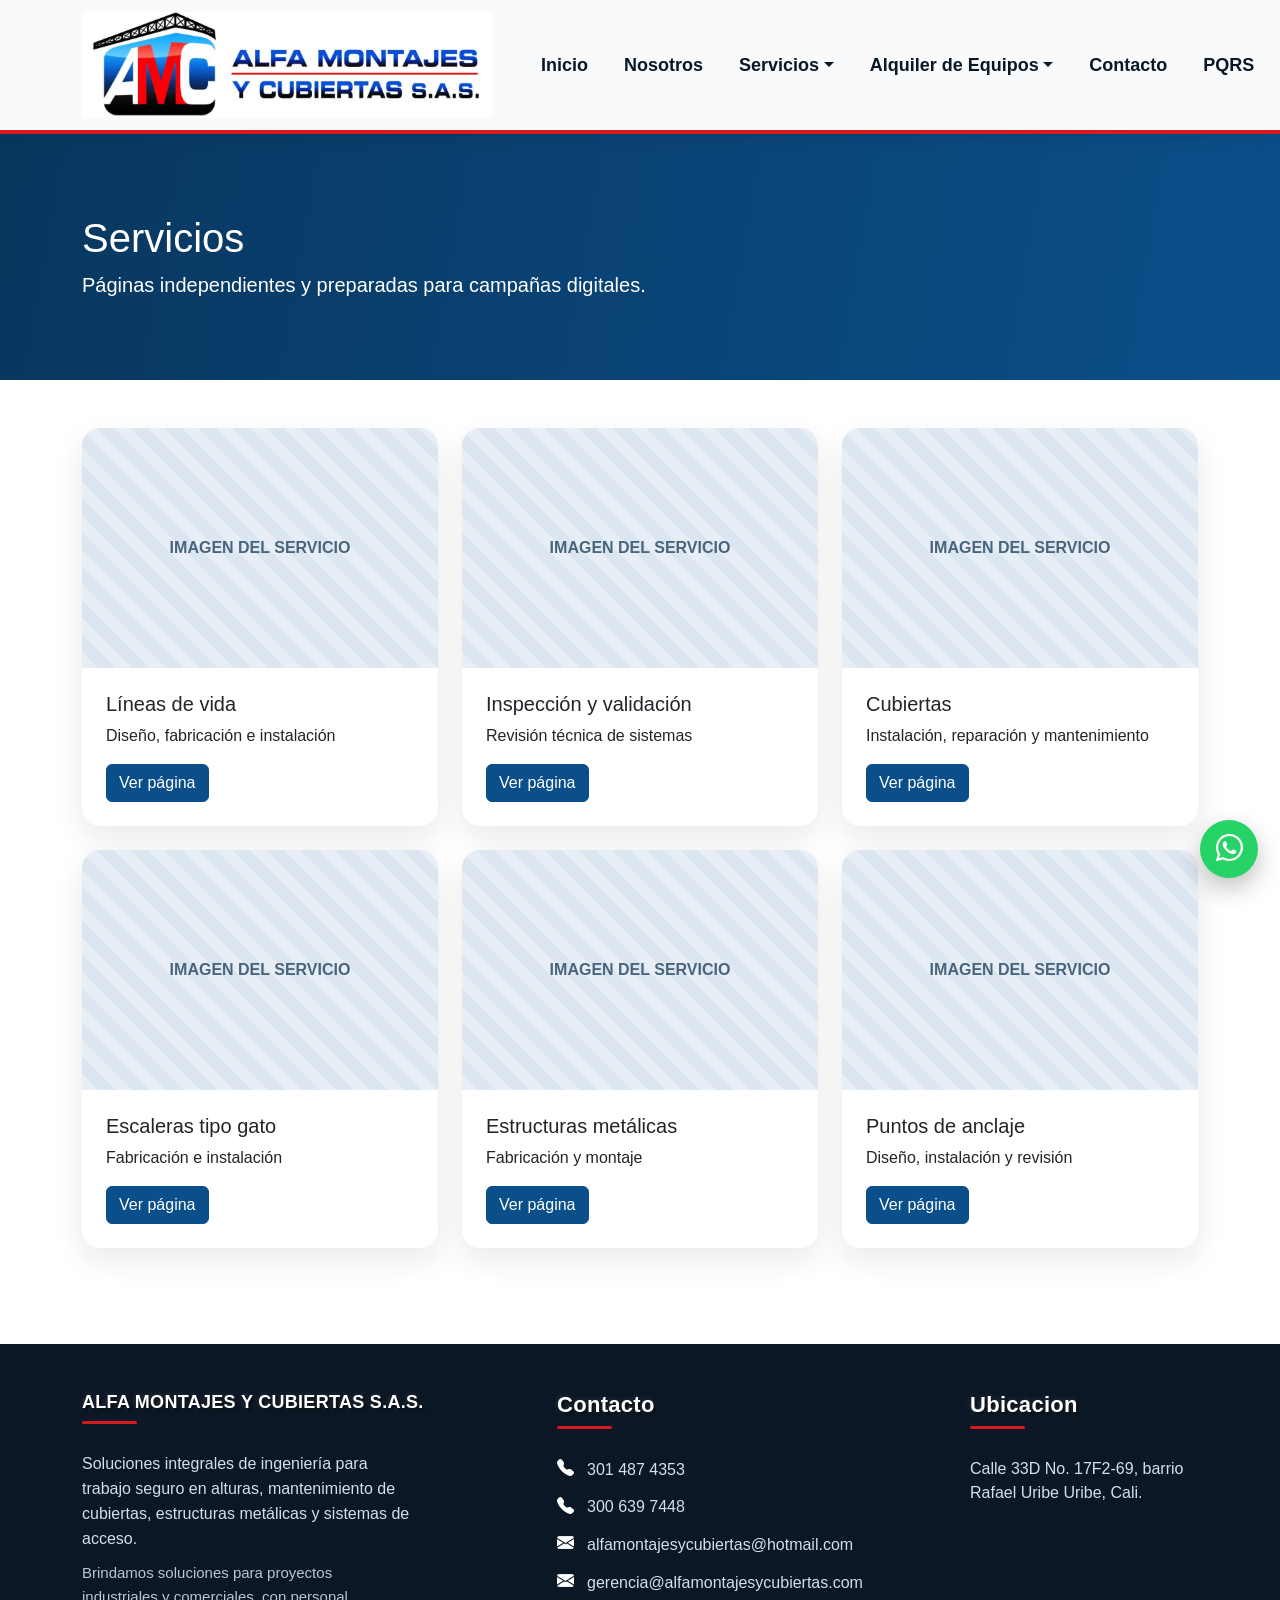
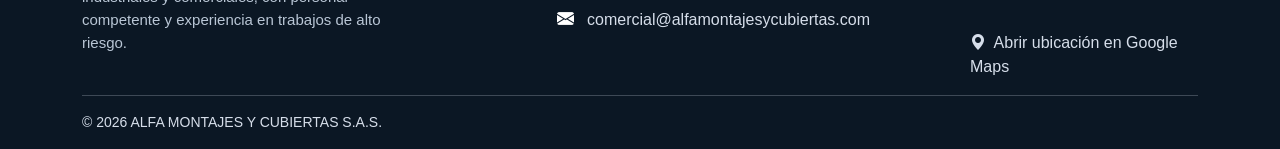
<file: servicios.html>
<!doctype html><html lang="es"><head><meta charset="utf-8"><meta name="viewport" content="width=device-width, initial-scale=1"><link rel="icon" type="image/png" href="/assets/img/favicon_amc.png"><link href="https://cdn.jsdelivr.net/npm/bootstrap@5.3.3/dist/css/bootstrap.min.css" rel="stylesheet"><link rel="stylesheet" href="https://cdn.jsdelivr.net/npm/bootstrap-icons@1.11.3/font/bootstrap-icons.min.css"><link rel="stylesheet" href="/assets/css/styles.css"><title>Servicios | ALFA Montajes y Cubiertas</title></head><body>
  
  <nav class="navbar navbar-expand-lg bg-white">
    <div class="container py-2">

      <a class="navbar-brand" href="/index.html">
        <img
          src="/assets/img/logo-alfa.png"
          alt="ALFA MONTAJES Y CUBIERTAS S.A.S."
          class="logo-alfa"
        >
      </a>

      <button
        class="navbar-toggler"
        type="button"
        data-bs-toggle="collapse"
        data-bs-target="#mainMenu"
      >
        <span class="navbar-toggler-icon"></span>
      </button>

      <div class="collapse navbar-collapse" id="mainMenu">

        <ul class="navbar-nav ms-auto align-items-lg-center gap-lg-2">

          <li class="nav-item">
            <a class="nav-link" href="/index.html">Inicio</a>
          </li>

          <li class="nav-item">
            <a class="nav-link" href="/nosotros.html">Nosotros</a>
          </li>

          <li class="nav-item dropdown">
            <a
              class="nav-link dropdown-toggle"
              href="/servicios.html"
              data-bs-toggle="dropdown"
            >
              Servicios
            </a>

            <ul class="dropdown-menu">
              <li>
                <a class="dropdown-item" href="/servicios/lineas-de-vida.html">
                  Líneas de vida
                </a>
              </li>

              <li>
                <a class="dropdown-item" href="/servicios/inspeccion-validacion.html">
                  Inspección y validación
                </a>
              </li>

              <li>
                <a class="dropdown-item" href="/servicios/cubiertas.html">
                  Cubiertas
                </a>
              </li>

              <li>
                <a class="dropdown-item" href="/servicios/escaleras-tipo-gato.html">
                  Escaleras tipo gato
                </a>
              </li>

              <li>
                <a class="dropdown-item" href="/servicios/estructuras-metalicas.html">
                  Estructuras metálicas
                </a>
              </li>

              <li>
                <a class="dropdown-item" href="/servicios/puntos-de-anclaje.html">
                  Puntos de anclaje
                </a>
              </li>
            </ul>
          </li>

          <li class="nav-item dropdown">

            <a
              class="nav-link dropdown-toggle"
              href="https://www.todoalturas.com/#productos"
              target="_blank"
              rel="noopener"
              data-bs-toggle="dropdown"
            >
              Alquiler de Equipos
            </a>

            <ul class="dropdown-menu">

              <li>
                <a
                  class="dropdown-item"
                  target="_blank"
                  rel="noopener"
                  href="https://www.todoalturas.com/#productos"
                >
                  Ver todos los equipos
                </a>
              </li>

              <li>
                <a
                  class="dropdown-item"
                  target="_blank"
                  rel="noopener"
                  href="https://www.todoalturas.com/producto/manlift"
                >
                  Manlift
                </a>
              </li>

              <li>
                <a
                  class="dropdown-item"
                  target="_blank"
                  rel="noopener"
                  href="https://www.todoalturas.com/producto/tijera"
                >
                  Plataforma tipo tijera
                </a>
              </li>

              <li>
                <a
                  class="dropdown-item"
                  target="_blank"
                  rel="noopener"
                  href="https://www.todoalturas.com/producto/andamio"
                >
                  Andamios Certificados
                </a>
              </li>

              <li>
                <a
                  class="dropdown-item"
                  target="_blank"
                  rel="noopener"
                  href="https://www.todoalturas.com/producto/colgante"
                >
                  Andamios colgantes
                </a>
              </li>

            </ul>
          </li>

          <li class="nav-item">
            <a class="nav-link" href="/contacto.html">Contacto</a>
          </li>

          <li class="nav-item">
            <a class="nav-link" href="/pqrs.html">PQRS</a>
          </li>

        </ul>
      </div>
    </div>
  </nav>

<header class="page-header"><div class="container"><h1>Servicios</h1><p class="lead">Páginas independientes y preparadas para campañas digitales.</p></div></header><main class="py-5"><div class="container"><div class="row g-4">
<div class="col-md-6 col-lg-4"><div class="card service-card"><div class="image-placeholder">IMAGEN DEL SERVICIO</div><div class="card-body p-4"><h2 class="h5">Líneas de vida</h2><p>Diseño, fabricación e instalación</p><a class="btn btn-alfa" href="/servicios/lineas-de-vida.html">Ver página</a></div></div></div>
<div class="col-md-6 col-lg-4"><div class="card service-card"><div class="image-placeholder">IMAGEN DEL SERVICIO</div><div class="card-body p-4"><h2 class="h5">Inspección y validación</h2><p>Revisión técnica de sistemas</p><a class="btn btn-alfa" href="/servicios/inspeccion-validacion.html">Ver página</a></div></div></div>
<div class="col-md-6 col-lg-4"><div class="card service-card"><div class="image-placeholder">IMAGEN DEL SERVICIO</div><div class="card-body p-4"><h2 class="h5">Cubiertas</h2><p>Instalación, reparación y mantenimiento</p><a class="btn btn-alfa" href="/servicios/cubiertas.html">Ver página</a></div></div></div>
<div class="col-md-6 col-lg-4"><div class="card service-card"><div class="image-placeholder">IMAGEN DEL SERVICIO</div><div class="card-body p-4"><h2 class="h5">Escaleras tipo gato</h2><p>Fabricación e instalación</p><a class="btn btn-alfa" href="/servicios/escaleras-tipo-gato.html">Ver página</a></div></div></div>
<div class="col-md-6 col-lg-4"><div class="card service-card"><div class="image-placeholder">IMAGEN DEL SERVICIO</div><div class="card-body p-4"><h2 class="h5">Estructuras metálicas</h2><p>Fabricación y montaje</p><a class="btn btn-alfa" href="/servicios/estructuras-metalicas.html">Ver página</a></div></div></div>
<div class="col-md-6 col-lg-4"><div class="card service-card"><div class="image-placeholder">IMAGEN DEL SERVICIO</div><div class="card-body p-4"><h2 class="h5">Puntos de anclaje</h2><p>Diseño, instalación y revisión</p><a class="btn btn-alfa" href="/servicios/puntos-de-anclaje.html">Ver página</a></div></div></div>
</div></div></main>

<footer class="pt-5 pb-3 mt-5">
  <div class="container"><div class="row g-4">
    <div class="col-md-5 footer-company">
      
    <h5>ALFA MONTAJES Y CUBIERTAS S.A.S.</h5>
    <p>
      Soluciones integrales de ingeniería para trabajo seguro en alturas,
      mantenimiento de cubiertas, estructuras metálicas y sistemas de acceso.
    </p>

    <p class="footer-company-extra">
      Brindamos soluciones para proyectos industriales y comerciales,
      con personal competente y experiencia en trabajos de alto riesgo.
    </p>

    </div>
<div class="col-md-4 footer-contact">
  <h6>Contacto</h6>

  <p>
    <i class="bi bi-telephone-fill"></i>
    <span>301 487 4353</span>
  </p>

  <p>
    <i class="bi bi-telephone-fill"></i>
    <span>300 639 7448</span>
  </p>

  <p>
    <i class="bi bi-envelope-fill"></i>
    <a href="mailto:alfamontajesycubiertas@hotmail.com">
      alfamontajesycubiertas@hotmail.com
    </a>
  </p>

  <p>
    <i class="bi bi-envelope-fill"></i>
    <a href="mailto:gerencia@alfamontajesycubiertas.com">
      gerencia@alfamontajesycubiertas.com
    </a>
  </p>

  <p>
    <i class="bi bi-envelope-fill"></i>
    <a href="mailto:comercial@alfamontajesycubiertas.com">
      comercial@alfamontajesycubiertas.com
    </a>
  </p>
</div>
    <div class="col-md-3 footer-location"><h6>Ubicacion</h6><p>Calle 33D No. 17F2-69, barrio Rafael Uribe Uribe, Cali.</p>
      <div class="footer-map">
        <iframe
          src="https://www.google.com/maps?q=3.4373348,-76.512858&z=16&output=embed"
          width="100%"
          height="250"
          style="border: 0;"
          allowfullscreen=""
          loading="lazy"
          referrerpolicy="no-referrer-when-downgrade"
          title="Ubicación de ALFA MONTAJES Y CUBIERTAS S.A.S. en Google Maps">
        </iframe>
      </div>

      <a
        class="footer-map-link"
        href="https://maps.app.goo.gl/WVsXshChXx9trwZq9"
        target="_blank"
        rel="noopener noreferrer">
        <i class="bi bi-geo-alt-fill me-1"></i>
        Abrir ubicación en Google Maps
      </a>
    </div>
    
  </div><hr><p class="small mb-0">© <span data-current-year></span> ALFA MONTAJES Y CUBIERTAS S.A.S.</p></div>
</footer>

<a class="whatsapp-float" href="https://wa.me/573014874353" target="_blank" aria-label="WhatsApp"><i class="bi bi-whatsapp"></i></a><script src="https://cdn.jsdelivr.net/npm/bootstrap@5.3.3/dist/js/bootstrap.bundle.min.js"></script><script src="/assets/js/main.js"></script></body></html>
</file>
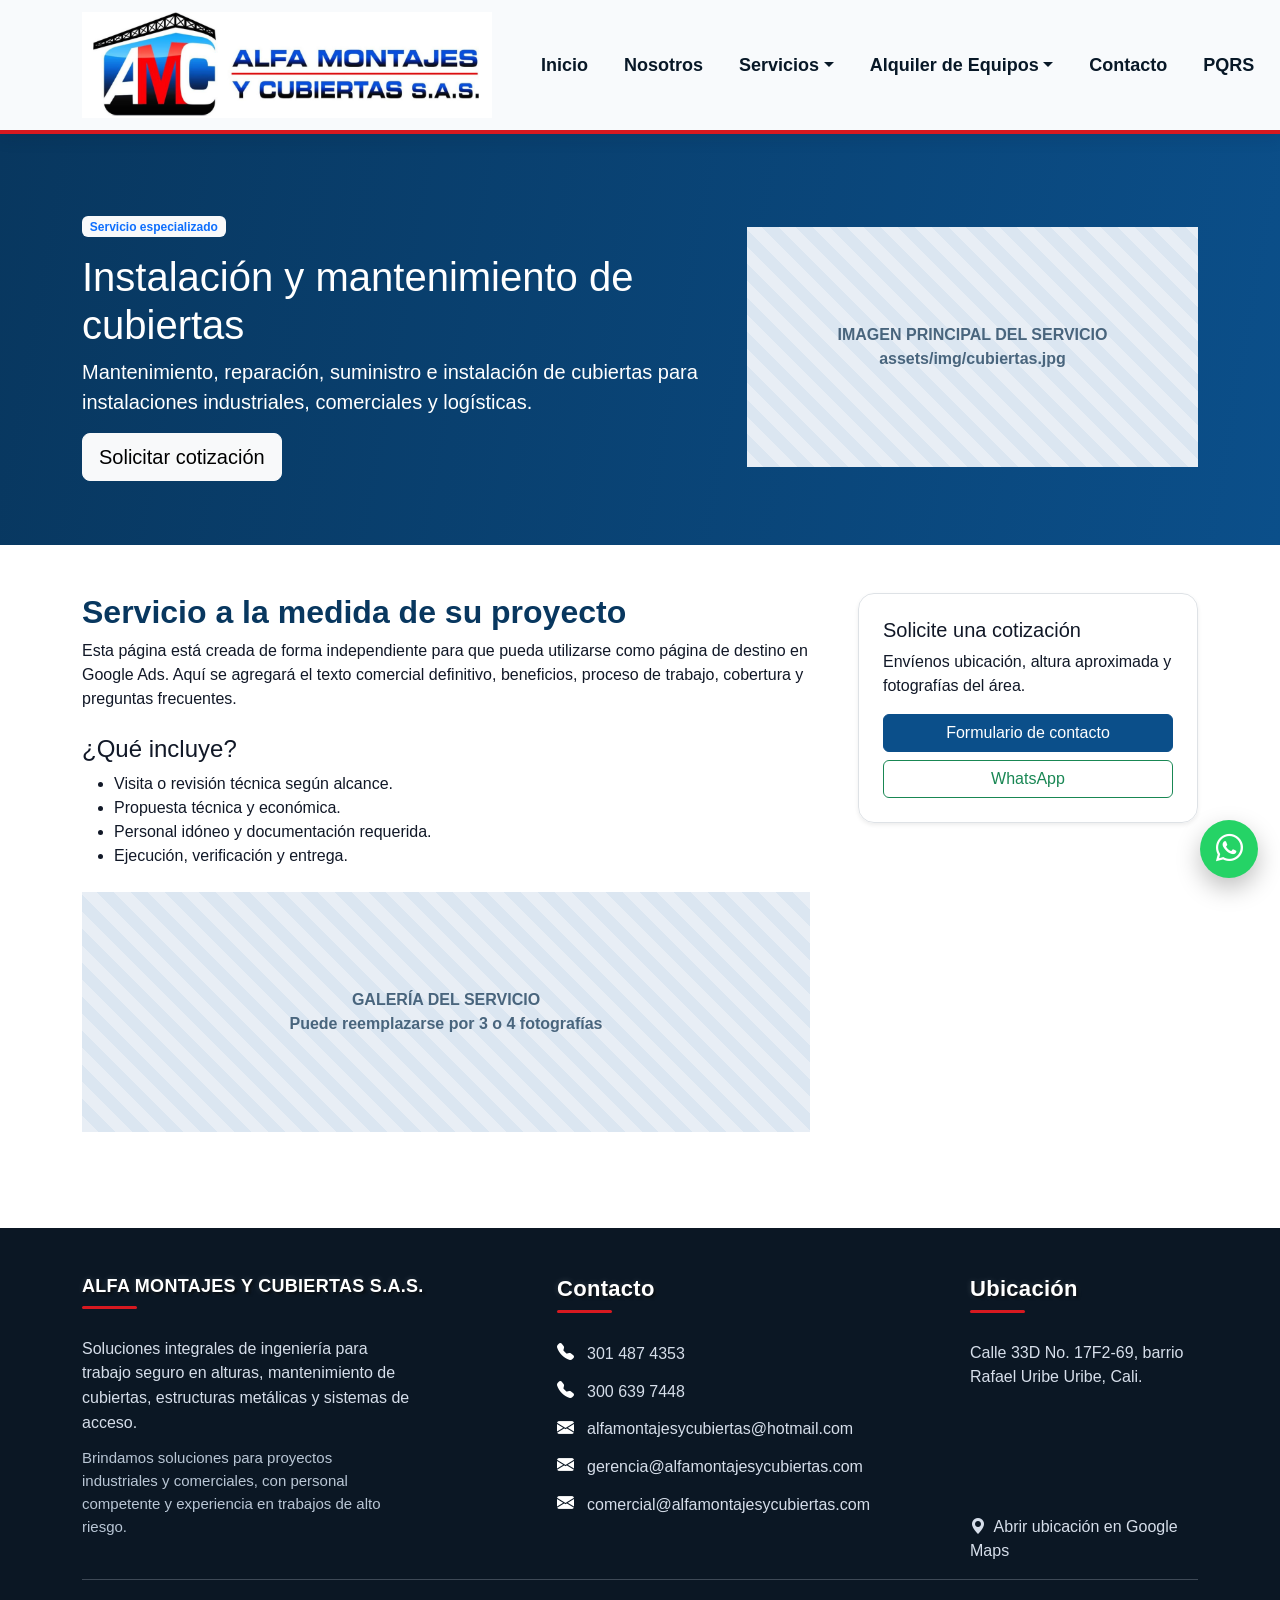
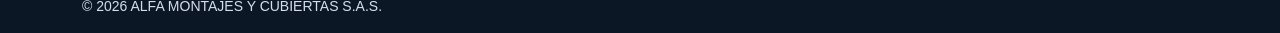
<file: servicios/cubiertas.html>
<!doctype html><html lang="es"><head><meta charset="utf-8"><meta name="viewport" content="width=device-width, initial-scale=1"><link rel="icon" type="image/png" href="/assets/img/favicon_amc.png"><link href="https://cdn.jsdelivr.net/npm/bootstrap@5.3.3/dist/css/bootstrap.min.css" rel="stylesheet"><link rel="stylesheet" href="https://cdn.jsdelivr.net/npm/bootstrap-icons@1.11.3/font/bootstrap-icons.min.css"><link rel="stylesheet" href="/assets/css/styles.css"><title>Instalación y mantenimiento de cubiertas | ALFA Montajes y Cubiertas</title><meta name="description" content="Mantenimiento, reparación, suministro e instalación de cubiertas en Cali, Buenaventura y Valle del Cauca. Solicite visita técnica y cotización."></head><body>
  
  
<nav class="navbar navbar-expand-lg bg-white">
  <div class="container py-2">

    <a class="navbar-brand" href="/index.html">
      <img
        src="/assets/img/logo-alfa.png"
        alt="ALFA MONTAJES Y CUBIERTAS S.A.S."
        class="logo-alfa"
      >
    </a>

    <button
      class="navbar-toggler"
      type="button"
      data-bs-toggle="collapse"
      data-bs-target="#mainMenu"
    >
      <span class="navbar-toggler-icon"></span>
    </button>

    <div class="collapse navbar-collapse" id="mainMenu">

      <ul class="navbar-nav ms-auto align-items-lg-center gap-lg-2">

        <li class="nav-item">
          <a class="nav-link" href="/index.html">Inicio</a>
        </li>

        <li class="nav-item">
          <a class="nav-link" href="/nosotros.html">Nosotros</a>
        </li>

        <li class="nav-item dropdown">
          <a
            class="nav-link dropdown-toggle"
            href="/servicios.html"
            data-bs-toggle="dropdown"
          >
            Servicios
          </a>

          <ul class="dropdown-menu">
            <li>
              <a class="dropdown-item" href="/servicios/lineas-de-vida.html">
                Líneas de vida
              </a>
            </li>

            <li>
              <a class="dropdown-item" href="/servicios/cubiertas.html">
                Cubiertas
              </a>
            </li>

            <li>
              <a class="dropdown-item" href="/servicios/escaleras-tipo-gato.html">
                Escaleras tipo gato
              </a>
            </li>

            <li>
              <a class="dropdown-item" href="/servicios/estructuras-metalicas.html">
                Estructuras metálicas
              </a>
            </li>

            <li>
              <a class="dropdown-item" href="/servicios/puntos-de-anclaje.html">
                Puntos de anclaje
              </a>
            </li>
          </ul>
        </li>

        <li class="nav-item dropdown">

          <a
            class="nav-link dropdown-toggle"
            href="https://www.todoalturas.com/#productos"
            target="_blank"
            rel="noopener"
            data-bs-toggle="dropdown"
          >
            Alquiler de Equipos
          </a>

          <ul class="dropdown-menu">

            <li>
              <a
                class="dropdown-item"
                target="_blank"
                rel="noopener"
                href="https://www.todoalturas.com/#productos"
              >
                Ver todos los equipos
              </a>
            </li>

            <li>
              <a
                class="dropdown-item"
                target="_blank"
                rel="noopener"
                href="https://www.todoalturas.com/producto/manlift"
              >
                Manlift
              </a>
            </li>

            <li>
              <a
                class="dropdown-item"
                target="_blank"
                rel="noopener"
                href="https://www.todoalturas.com/producto/tijera"
              >
                Plataforma tipo tijera
              </a>
            </li>

            <li>
              <a
                class="dropdown-item"
                target="_blank"
                rel="noopener"
                href="https://www.todoalturas.com/producto/andamio"
              >
                Andamios Certificados
              </a>
            </li>

            <li>
              <a
                class="dropdown-item"
                target="_blank"
                rel="noopener"
                href="https://www.todoalturas.com/producto/colgante"
              >
                Andamios colgantes
              </a>
            </li>

          </ul>
        </li>

        <li class="nav-item">
          <a class="nav-link" href="/contacto.html">Contacto</a>
        </li>

        <li class="nav-item">
          <a class="nav-link" href="/pqrs.html">PQRS</a>
        </li>

      </ul>
    </div>
  </div>
</nav>

<header class="page-header"><div class="container"><div class="row align-items-center g-4"><div class="col-lg-7"><span class="badge text-bg-light text-primary mb-3">Servicio especializado</span><h1>Instalación y mantenimiento de cubiertas</h1><p class="lead">Mantenimiento, reparación, suministro e instalación de cubiertas para instalaciones industriales, comerciales y logísticas.</p><a class="btn btn-light btn-lg" href="/contacto.html">Solicitar cotización</a></div><div class="col-lg-5"><div class="image-placeholder">IMAGEN PRINCIPAL DEL SERVICIO<br>assets/img/cubiertas.jpg</div></div></div></div></header><main class="py-5"><div class="container"><div class="row g-5"><div class="col-lg-8"><h2 class="section-title">Servicio a la medida de su proyecto</h2><p>Esta página está creada de forma independiente para que pueda utilizarse como página de destino en Google Ads. Aquí se agregará el texto comercial definitivo, beneficios, proceso de trabajo, cobertura y preguntas frecuentes.</p><h3 class="h4 mt-4">¿Qué incluye?</h3><ul><li>Visita o revisión técnica según alcance.</li><li>Propuesta técnica y económica.</li><li>Personal idóneo y documentación requerida.</li><li>Ejecución, verificación y entrega.</li></ul><div class="image-placeholder mt-4">GALERÍA DEL SERVICIO<br>Puede reemplazarse por 3 o 4 fotografías</div></div><aside class="col-lg-4"><div class="p-4 border rounded-4 shadow-sm sticky-lg-top" style="top:100px"><h3 class="h5">Solicite una cotización</h3><p>Envíenos ubicación, altura aproximada y fotografías del área.</p><a class="btn btn-alfa w-100 mb-2" href="/contacto.html">Formulario de contacto</a><a class="btn btn-outline-success w-100" target="_blank" href="https://wa.me/573014874353">WhatsApp</a></div></aside></div></div></main>
<footer class="pt-5 pb-3 mt-5">
  <div class="container">
    <div class="row g-4">

      <!-- Empresa -->
      <div class="col-md-5 footer-company">
        <h5>ALFA MONTAJES Y CUBIERTAS S.A.S.</h5>

        <p>
          Soluciones integrales de ingeniería para trabajo seguro en alturas,
          mantenimiento de cubiertas, estructuras metálicas y sistemas de acceso.
        </p>

        <p class="footer-company-extra">
          Brindamos soluciones para proyectos industriales y comerciales,
          con personal competente y experiencia en trabajos de alto riesgo.
        </p>
      </div>


      <!-- Contacto -->
      <div class="col-md-4 footer-contact">
        <h6>Contacto</h6>

        <p>
          <i class="bi bi-telephone-fill"></i>
          <span>301 487 4353</span>
        </p>

        <p>
          <i class="bi bi-telephone-fill"></i>
          <span>300 639 7448</span>
        </p>

        <p>
          <i class="bi bi-envelope-fill"></i>
          <a href="mailto:alfamontajesycubiertas@hotmail.com">
            alfamontajesycubiertas@hotmail.com
          </a>
        </p>

        <p>
          <i class="bi bi-envelope-fill"></i>
          <a href="mailto:gerencia@alfamontajesycubiertas.com">
            gerencia@alfamontajesycubiertas.com
          </a>
        </p>

        <p>
          <i class="bi bi-envelope-fill"></i>
          <a href="mailto:comercial@alfamontajesycubiertas.com">
            comercial@alfamontajesycubiertas.com
          </a>
        </p>
      </div>


      <!-- Ubicación -->
      <div class="col-md-3 footer-location">
        <h6>Ubicación</h6>

        <p>
          Calle 33D No. 17F2-69, barrio Rafael Uribe Uribe, Cali.
        </p>

        <div class="footer-map">
          <iframe
            src="https://www.google.com/maps?q=3.4373348,-76.512858&z=16&output=embed"
            width="100%"
            height="250"
            style="border: 0;"
            allowfullscreen=""
            loading="lazy"
            referrerpolicy="no-referrer-when-downgrade"
            title="Ubicación de ALFA MONTAJES Y CUBIERTAS S.A.S. en Google Maps">
          </iframe>
        </div>

        <a
          class="footer-map-link"
          href="https://maps.app.goo.gl/WVsXshChXx9trwZq9"
          target="_blank"
          rel="noopener noreferrer">
          <i class="bi bi-geo-alt-fill me-1"></i>
          Abrir ubicación en Google Maps
        </a>
      </div>

    </div>

    <hr>

    <p class="small mb-0">
      © <span data-current-year></span> ALFA MONTAJES Y CUBIERTAS S.A.S.
    </p>
  </div>
</footer>
<a class="whatsapp-float" href="https://wa.me/573014874353" target="_blank" aria-label="WhatsApp"><i class="bi bi-whatsapp"></i></a><script src="https://cdn.jsdelivr.net/npm/bootstrap@5.3.3/dist/js/bootstrap.bundle.min.js"></script><script src="/assets/js/main.js"></script></body></html>
</file>
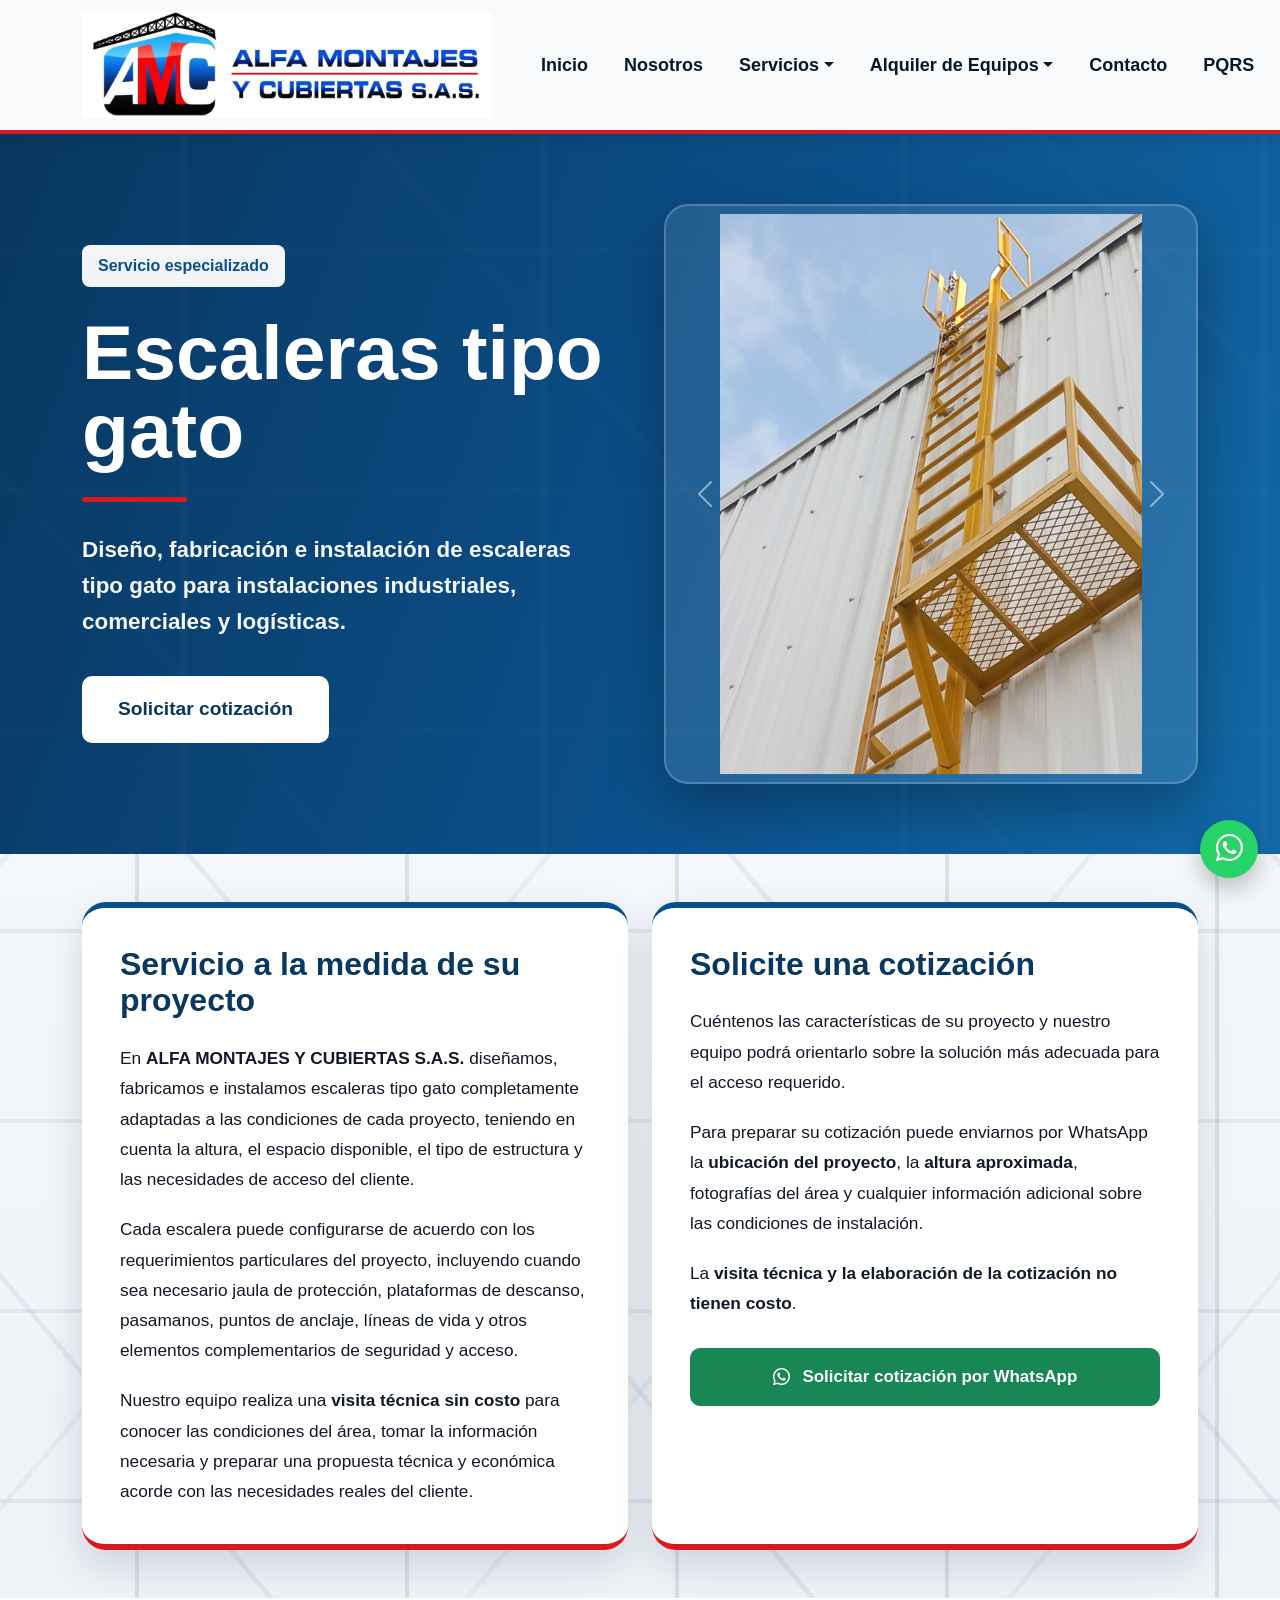
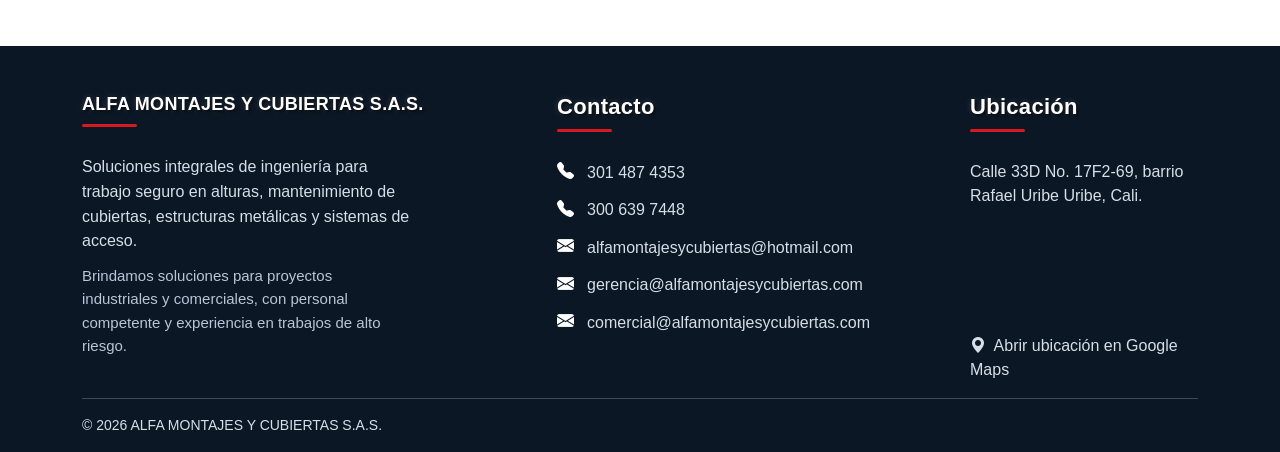
<file: servicios/escaleras-tipo-gato.html>
<!doctype html><html lang="es"><head><meta charset="utf-8"><meta name="viewport" content="width=device-width, initial-scale=1"><link rel="icon" type="image/png" href="/assets/img/favicon_amc.png"><link href="https://cdn.jsdelivr.net/npm/bootstrap@5.3.3/dist/css/bootstrap.min.css" rel="stylesheet"><link rel="stylesheet" href="https://cdn.jsdelivr.net/npm/bootstrap-icons@1.11.3/font/bootstrap-icons.min.css"><link rel="stylesheet" href="/assets/css/styles.css"><title>Escaleras tipo gato | ALFA Montajes y Cubiertas</title><meta name="description" content="Diseño, fabricación e instalación de escaleras tipo gato en Cali, Buenaventura y Valle del Cauca. Solicite visita técnica y cotización."></head><body>
  
  <nav class="navbar navbar-expand-lg bg-white">
    <div class="container py-2">

      <a class="navbar-brand" href="/index.html">
        <img
          src="/assets/img/logo-alfa.png"
          alt="ALFA MONTAJES Y CUBIERTAS S.A.S."
          class="logo-alfa"
        >
      </a>

      <button
        class="navbar-toggler"
        type="button"
        data-bs-toggle="collapse"
        data-bs-target="#mainMenu"
      >
        <span class="navbar-toggler-icon"></span>
      </button>

      <div class="collapse navbar-collapse" id="mainMenu">

        <ul class="navbar-nav ms-auto align-items-lg-center gap-lg-2">

          <li class="nav-item">
            <a class="nav-link" href="/index.html">Inicio</a>
          </li>

          <li class="nav-item">
            <a class="nav-link" href="/nosotros.html">Nosotros</a>
          </li>

          <li class="nav-item dropdown">
            <a
              class="nav-link dropdown-toggle"
              href="/servicios.html"
              data-bs-toggle="dropdown"
            >
              Servicios
            </a>

            <ul class="dropdown-menu">
              <li>
                <a class="dropdown-item" href="/servicios/lineas-de-vida.html">
                  Líneas de vida
                </a>
              </li>

              <li>
                <a class="dropdown-item" href="/servicios/cubiertas.html">
                  Cubiertas
                </a>
              </li>

              <li>
                <a class="dropdown-item" href="/servicios/escaleras-tipo-gato.html">
                  Escaleras tipo gato
                </a>
              </li>

              <li>
                <a class="dropdown-item" href="/servicios/estructuras-metalicas.html">
                  Estructuras metálicas
                </a>
              </li>

              <li>
                <a class="dropdown-item" href="/servicios/puntos-de-anclaje.html">
                  Puntos de anclaje
                </a>
              </li>
            </ul>
          </li>

          <li class="nav-item dropdown">

            <a
              class="nav-link dropdown-toggle"
              href="https://www.todoalturas.com/#productos"
              target="_blank"
              rel="noopener"
              data-bs-toggle="dropdown"
            >
              Alquiler de Equipos
            </a>

            <ul class="dropdown-menu">

              <li>
                <a
                  class="dropdown-item"
                  target="_blank"
                  rel="noopener"
                  href="https://www.todoalturas.com/#productos"
                >
                  Ver todos los equipos
                </a>
              </li>

              <li>
                <a
                  class="dropdown-item"
                  target="_blank"
                  rel="noopener"
                  href="https://www.todoalturas.com/producto/manlift"
                >
                  Manlift
                </a>
              </li>

              <li>
                <a
                  class="dropdown-item"
                  target="_blank"
                  rel="noopener"
                  href="https://www.todoalturas.com/producto/tijera"
                >
                  Plataforma tipo tijera
                </a>
              </li>

              <li>
                <a
                  class="dropdown-item"
                  target="_blank"
                  rel="noopener"
                  href="https://www.todoalturas.com/producto/andamio"
                >
                  Andamios Certificados
                </a>
              </li>

              <li>
                <a
                  class="dropdown-item"
                  target="_blank"
                  rel="noopener"
                  href="https://www.todoalturas.com/producto/colgante"
                >
                  Andamios colgantes
                </a>
              </li>

            </ul>
          </li>

          <li class="nav-item">
            <a class="nav-link" href="/contacto.html">Contacto</a>
          </li>

          <li class="nav-item">
            <a class="nav-link" href="/pqrs.html">PQRS</a>
          </li>

        </ul>
      </div>
    </div>
  </nav>

<header class="escalera-hero">

  <div class="container">
    <div class="row align-items-center g-5">

      <!-- TEXTO DEL SERVICIO -->
      <div class="col-lg-6">

        <div class="escalera-hero-copy">

          <span class="escalera-badge">
            Servicio especializado
          </span>

          <h1>Escaleras tipo gato</h1>

          <div class="escalera-red-line"></div>

          <p>
            Diseño, fabricación e instalación de escaleras tipo gato
            para instalaciones industriales, comerciales y logísticas.
          </p>

          <a
            class="btn escalera-cta"
            href="#cotizacion-escaleras"
          >
            Solicitar cotización
          </a>

        </div>

      </div>


      <!-- GALERÍA PRINCIPAL -->
      <div class="col-lg-6">

        <div class="escalera-gallery-hero">

          <div
            id="carouselEscaleras"
            class="carousel slide carousel-fade"
            data-bs-ride="carousel"
            data-bs-interval="3000"
            data-bs-pause="false"
          >

            <div class="carousel-inner">

              <div class="carousel-item active">
                <img
                  src="/assets/img/escaleras/escalera-1.jpeg"
                  alt="Escalera tipo gato instalada por ALFA Montajes y Cubiertas"
                >
              </div>

              <div class="carousel-item">
                <img
                  src="/assets/img/escaleras/escalera-2.jpeg"
                  alt="Escalera tipo gato industrial"
                >
              </div>

              <div class="carousel-item">
                <img
                  src="/assets/img/escaleras/escalera-3.jpeg"
                  alt="Escalera tipo gato para acceso industrial"
                >
              </div>

              <div class="carousel-item">
                <img
                  src="/assets/img/escaleras/escalera-4.jpeg"
                  alt="Escalera tipo gato fabricada a la medida"
                >
              </div>

              <div class="carousel-item">
                <img
                  src="/assets/img/escaleras/escalera-5.jpeg"
                  alt="Escalera tipo gato en instalación industrial"
                >
              </div>

              <div class="carousel-item">
                <img
                  src="/assets/img/escaleras/escalera-6.jpeg"
                  alt="Escalera vertical industrial"
                >
              </div>

              <div class="carousel-item">
                <img
                  src="/assets/img/escaleras/escalera-7.jpeg"
                  alt="Sistema de acceso mediante escalera tipo gato"
                >
              </div>

              <div class="carousel-item">
                <img
                  src="/assets/img/escaleras/escalera-8.jpeg"
                  alt="Escalera tipo gato para instalaciones industriales"
                >
              </div>

              <div class="carousel-item">
                <img
                  src="/assets/img/escaleras/escalera-9.jpeg"
                  alt="Proyecto de escalera tipo gato"
                >
              </div>

            </div>


            <button
              class="carousel-control-prev"
              type="button"
              data-bs-target="#carouselEscaleras"
              data-bs-slide="prev"
            >
              <span class="carousel-control-prev-icon"></span>
              <span class="visually-hidden">Anterior</span>
            </button>


            <button
              class="carousel-control-next"
              type="button"
              data-bs-target="#carouselEscaleras"
              data-bs-slide="next"
            >
              <span class="carousel-control-next-icon"></span>
              <span class="visually-hidden">Siguiente</span>
            </button>

          </div>

        </div>

      </div>

    </div>
  </div>

</header>



<main class="py-5 escalera-content-section">

  <div class="container">

    <div class="row g-4 align-items-stretch">


      <!-- TARJETA INFORMACIÓN -->
      <div class="col-lg-6">

        <div class="escalera-info-card">

          <h2>
            Servicio a la medida de su proyecto
          </h2>

          <p>
            En <strong>ALFA MONTAJES Y CUBIERTAS S.A.S.</strong>
            diseñamos, fabricamos e instalamos escaleras tipo gato
            completamente adaptadas a las condiciones de cada proyecto,
            teniendo en cuenta la altura, el espacio disponible, el tipo
            de estructura y las necesidades de acceso del cliente.
          </p>

          <p>
            Cada escalera puede configurarse de acuerdo con los
            requerimientos particulares del proyecto, incluyendo cuando
            sea necesario jaula de protección, plataformas de descanso,
            pasamanos, puntos de anclaje, líneas de vida y otros elementos
            complementarios de seguridad y acceso.
          </p>

          <p class="mb-0">
            Nuestro equipo realiza una
            <strong>visita técnica sin costo</strong>
            para conocer las condiciones del área, tomar la información
            necesaria y preparar una propuesta técnica y económica acorde
            con las necesidades reales del cliente.
          </p>

        </div>

      </div>


      <!-- TARJETA COTIZACIÓN -->
      <div class="col-lg-6" id="cotizacion-escaleras">

        <div class="escalera-contact-card">

          <h2>
            Solicite una cotización
          </h2>

          <p>
            Cuéntenos las características de su proyecto y nuestro equipo
            podrá orientarlo sobre la solución más adecuada para el acceso
            requerido.
          </p>

          <p>
            Para preparar su cotización puede enviarnos por WhatsApp la
            <strong>ubicación del proyecto</strong>, la
            <strong>altura aproximada</strong>, fotografías del área y
            cualquier información adicional sobre las condiciones de
            instalación.
          </p>

          <p>
            La <strong>visita técnica y la elaboración de la cotización
            no tienen costo</strong>.
          </p>

          <a
            class="btn btn-success w-100 escalera-whatsapp-btn"
            target="_blank"
            rel="noopener"
            href="https://wa.me/573014874353"
          >
            <i class="bi bi-whatsapp me-2"></i>
            Solicitar cotización por WhatsApp
          </a>

        </div>

      </div>

    </div>

  </div>

</main>

<footer class="pt-5 pb-3 mt-5">
  <div class="container">
    <div class="row g-4">

      <!-- Empresa -->
      <div class="col-md-5 footer-company">
        <h5>ALFA MONTAJES Y CUBIERTAS S.A.S.</h5>

        <p>
          Soluciones integrales de ingeniería para trabajo seguro en alturas,
          mantenimiento de cubiertas, estructuras metálicas y sistemas de acceso.
        </p>

        <p class="footer-company-extra">
          Brindamos soluciones para proyectos industriales y comerciales,
          con personal competente y experiencia en trabajos de alto riesgo.
        </p>
      </div>


      <!-- Contacto -->
      <div class="col-md-4 footer-contact">
        <h6>Contacto</h6>

        <p>
          <i class="bi bi-telephone-fill"></i>
          <span>301 487 4353</span>
        </p>

        <p>
          <i class="bi bi-telephone-fill"></i>
          <span>300 639 7448</span>
        </p>

        <p>
          <i class="bi bi-envelope-fill"></i>
          <a href="mailto:alfamontajesycubiertas@hotmail.com">
            alfamontajesycubiertas@hotmail.com
          </a>
        </p>

        <p>
          <i class="bi bi-envelope-fill"></i>
          <a href="mailto:gerencia@alfamontajesycubiertas.com">
            gerencia@alfamontajesycubiertas.com
          </a>
        </p>

        <p>
          <i class="bi bi-envelope-fill"></i>
          <a href="mailto:comercial@alfamontajesycubiertas.com">
            comercial@alfamontajesycubiertas.com
          </a>
        </p>
      </div>


      <!-- Ubicación -->
      <div class="col-md-3 footer-location">
        <h6>Ubicación</h6>

        <p>
          Calle 33D No. 17F2-69, barrio Rafael Uribe Uribe, Cali.
        </p>

        <div class="footer-map">
          <iframe
            src="https://www.google.com/maps?q=3.4373348,-76.512858&z=16&output=embed"
            width="100%"
            height="250"
            style="border: 0;"
            allowfullscreen=""
            loading="lazy"
            referrerpolicy="no-referrer-when-downgrade"
            title="Ubicación de ALFA MONTAJES Y CUBIERTAS S.A.S. en Google Maps">
          </iframe>
        </div>

        <a
          class="footer-map-link"
          href="https://maps.app.goo.gl/WVsXshChXx9trwZq9"
          target="_blank"
          rel="noopener noreferrer">
          <i class="bi bi-geo-alt-fill me-1"></i>
          Abrir ubicación en Google Maps
        </a>
      </div>

    </div>

    <hr>

    <p class="small mb-0">
      © <span data-current-year></span> ALFA MONTAJES Y CUBIERTAS S.A.S.
    </p>
  </div>
</footer>
<a class="whatsapp-float" href="https://wa.me/573014874353" target="_blank" aria-label="WhatsApp"><i class="bi bi-whatsapp"></i></a><script src="https://cdn.jsdelivr.net/npm/bootstrap@5.3.3/dist/js/bootstrap.bundle.min.js"></script><script src="/assets/js/main.js"></script></body></html>
</file>
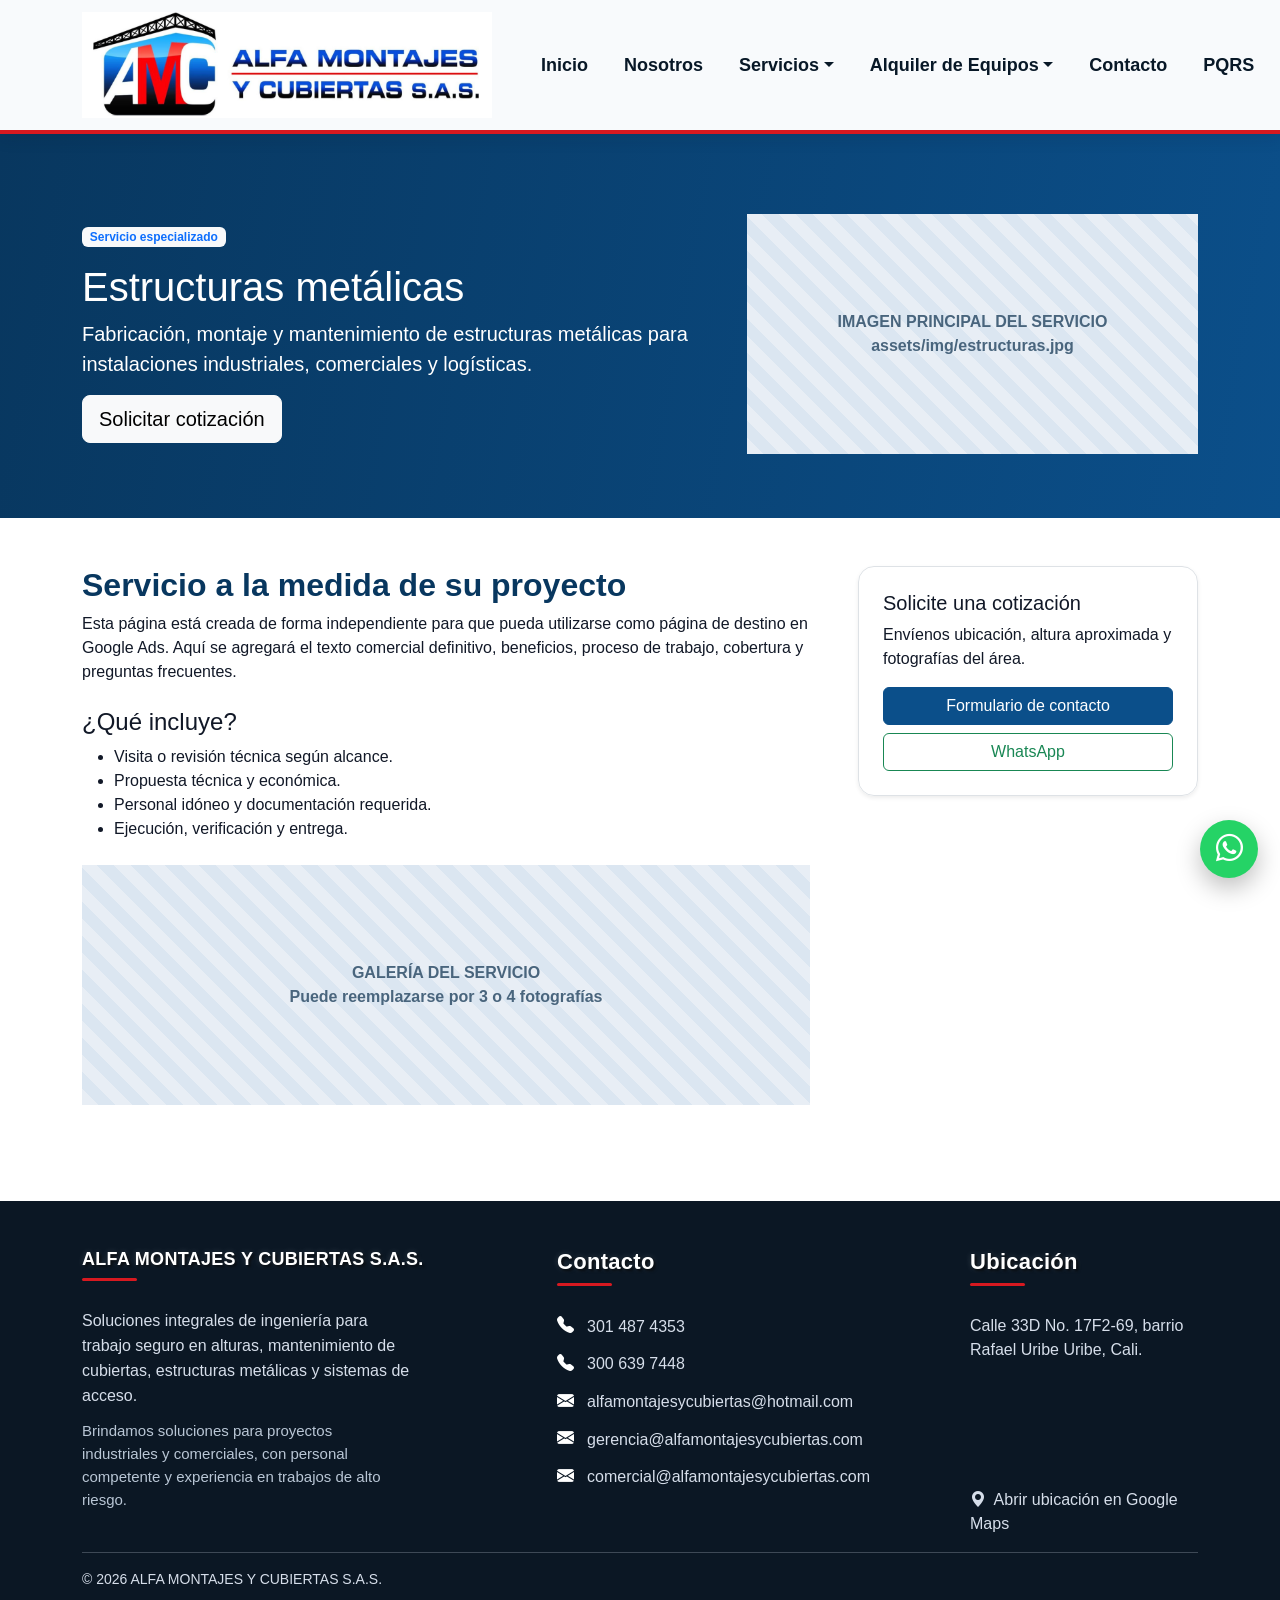
<file: servicios/estructuras-metalicas.html>
<!doctype html><html lang="es"><head><meta charset="utf-8"><meta name="viewport" content="width=device-width, initial-scale=1"><link rel="icon" type="image/png" href="/assets/img/favicon_amc.png"><link href="https://cdn.jsdelivr.net/npm/bootstrap@5.3.3/dist/css/bootstrap.min.css" rel="stylesheet"><link rel="stylesheet" href="https://cdn.jsdelivr.net/npm/bootstrap-icons@1.11.3/font/bootstrap-icons.min.css"><link rel="stylesheet" href="/assets/css/styles.css"><title>Estructuras metálicas | ALFA Montajes y Cubiertas</title><meta name="description" content="Fabricación, montaje y mantenimiento de estructuras metálicas en Cali, Buenaventura y Valle del Cauca. Solicite visita técnica y cotización."></head><body>
  
  <nav class="navbar navbar-expand-lg bg-white">
    <div class="container py-2">

      <a class="navbar-brand" href="/index.html">
        <img
          src="/assets/img/logo-alfa.png"
          alt="ALFA MONTAJES Y CUBIERTAS S.A.S."
          class="logo-alfa"
        >
      </a>

      <button
        class="navbar-toggler"
        type="button"
        data-bs-toggle="collapse"
        data-bs-target="#mainMenu"
      >
        <span class="navbar-toggler-icon"></span>
      </button>

      <div class="collapse navbar-collapse" id="mainMenu">

        <ul class="navbar-nav ms-auto align-items-lg-center gap-lg-2">

          <li class="nav-item">
            <a class="nav-link" href="/index.html">Inicio</a>
          </li>

          <li class="nav-item">
            <a class="nav-link" href="/nosotros.html">Nosotros</a>
          </li>

          <li class="nav-item dropdown">
            <a
              class="nav-link dropdown-toggle"
              href="/servicios.html"
              data-bs-toggle="dropdown"
            >
              Servicios
            </a>

            <ul class="dropdown-menu">
              <li>
                <a class="dropdown-item" href="/servicios/lineas-de-vida.html">
                  Líneas de vida
                </a>
              </li>

              <li>
                <a class="dropdown-item" href="/servicios/cubiertas.html">
                  Cubiertas
                </a>
              </li>

              <li>
                <a class="dropdown-item" href="/servicios/escaleras-tipo-gato.html">
                  Escaleras tipo gato
                </a>
              </li>

              <li>
                <a class="dropdown-item" href="/servicios/estructuras-metalicas.html">
                  Estructuras metálicas
                </a>
              </li>

              <li>
                <a class="dropdown-item" href="/servicios/puntos-de-anclaje.html">
                  Puntos de anclaje
                </a>
              </li>
            </ul>
          </li>

          <li class="nav-item dropdown">

            <a
              class="nav-link dropdown-toggle"
              href="https://www.todoalturas.com/#productos"
              target="_blank"
              rel="noopener"
              data-bs-toggle="dropdown"
            >
              Alquiler de Equipos
            </a>

            <ul class="dropdown-menu">

              <li>
                <a
                  class="dropdown-item"
                  target="_blank"
                  rel="noopener"
                  href="https://www.todoalturas.com/#productos"
                >
                  Ver todos los equipos
                </a>
              </li>

              <li>
                <a
                  class="dropdown-item"
                  target="_blank"
                  rel="noopener"
                  href="https://www.todoalturas.com/producto/manlift"
                >
                  Manlift
                </a>
              </li>

              <li>
                <a
                  class="dropdown-item"
                  target="_blank"
                  rel="noopener"
                  href="https://www.todoalturas.com/producto/tijera"
                >
                  Plataforma tipo tijera
                </a>
              </li>

              <li>
                <a
                  class="dropdown-item"
                  target="_blank"
                  rel="noopener"
                  href="https://www.todoalturas.com/producto/andamio"
                >
                  Andamios Certificados
                </a>
              </li>

              <li>
                <a
                  class="dropdown-item"
                  target="_blank"
                  rel="noopener"
                  href="https://www.todoalturas.com/producto/colgante"
                >
                  Andamios colgantes
                </a>
              </li>

            </ul>
          </li>

          <li class="nav-item">
            <a class="nav-link" href="/contacto.html">Contacto</a>
          </li>

          <li class="nav-item">
            <a class="nav-link" href="/pqrs.html">PQRS</a>
          </li>

        </ul>
      </div>
    </div>
  </nav>

<header class="page-header"><div class="container"><div class="row align-items-center g-4"><div class="col-lg-7"><span class="badge text-bg-light text-primary mb-3">Servicio especializado</span><h1>Estructuras metálicas</h1><p class="lead">Fabricación, montaje y mantenimiento de estructuras metálicas para instalaciones industriales, comerciales y logísticas.</p><a class="btn btn-light btn-lg" href="/contacto.html">Solicitar cotización</a></div><div class="col-lg-5"><div class="image-placeholder">IMAGEN PRINCIPAL DEL SERVICIO<br>assets/img/estructuras.jpg</div></div></div></div></header><main class="py-5"><div class="container"><div class="row g-5"><div class="col-lg-8"><h2 class="section-title">Servicio a la medida de su proyecto</h2><p>Esta página está creada de forma independiente para que pueda utilizarse como página de destino en Google Ads. Aquí se agregará el texto comercial definitivo, beneficios, proceso de trabajo, cobertura y preguntas frecuentes.</p><h3 class="h4 mt-4">¿Qué incluye?</h3><ul><li>Visita o revisión técnica según alcance.</li><li>Propuesta técnica y económica.</li><li>Personal idóneo y documentación requerida.</li><li>Ejecución, verificación y entrega.</li></ul><div class="image-placeholder mt-4">GALERÍA DEL SERVICIO<br>Puede reemplazarse por 3 o 4 fotografías</div></div><aside class="col-lg-4"><div class="p-4 border rounded-4 shadow-sm sticky-lg-top" style="top:100px"><h3 class="h5">Solicite una cotización</h3><p>Envíenos ubicación, altura aproximada y fotografías del área.</p><a class="btn btn-alfa w-100 mb-2" href="/contacto.html">Formulario de contacto</a><a class="btn btn-outline-success w-100" target="_blank" href="https://wa.me/573014874353">WhatsApp</a></div></aside></div></div></main>
<footer class="pt-5 pb-3 mt-5">
  <div class="container">
    <div class="row g-4">

      <!-- Empresa -->
      <div class="col-md-5 footer-company">
        <h5>ALFA MONTAJES Y CUBIERTAS S.A.S.</h5>

        <p>
          Soluciones integrales de ingeniería para trabajo seguro en alturas,
          mantenimiento de cubiertas, estructuras metálicas y sistemas de acceso.
        </p>

        <p class="footer-company-extra">
          Brindamos soluciones para proyectos industriales y comerciales,
          con personal competente y experiencia en trabajos de alto riesgo.
        </p>
      </div>


      <!-- Contacto -->
      <div class="col-md-4 footer-contact">
        <h6>Contacto</h6>

        <p>
          <i class="bi bi-telephone-fill"></i>
          <span>301 487 4353</span>
        </p>

        <p>
          <i class="bi bi-telephone-fill"></i>
          <span>300 639 7448</span>
        </p>

        <p>
          <i class="bi bi-envelope-fill"></i>
          <a href="mailto:alfamontajesycubiertas@hotmail.com">
            alfamontajesycubiertas@hotmail.com
          </a>
        </p>

        <p>
          <i class="bi bi-envelope-fill"></i>
          <a href="mailto:gerencia@alfamontajesycubiertas.com">
            gerencia@alfamontajesycubiertas.com
          </a>
        </p>

        <p>
          <i class="bi bi-envelope-fill"></i>
          <a href="mailto:comercial@alfamontajesycubiertas.com">
            comercial@alfamontajesycubiertas.com
          </a>
        </p>
      </div>


      <!-- Ubicación -->
      <div class="col-md-3 footer-location">
        <h6>Ubicación</h6>

        <p>
          Calle 33D No. 17F2-69, barrio Rafael Uribe Uribe, Cali.
        </p>

        <div class="footer-map">
          <iframe
            src="https://www.google.com/maps?q=3.4373348,-76.512858&z=16&output=embed"
            width="100%"
            height="250"
            style="border: 0;"
            allowfullscreen=""
            loading="lazy"
            referrerpolicy="no-referrer-when-downgrade"
            title="Ubicación de ALFA MONTAJES Y CUBIERTAS S.A.S. en Google Maps">
          </iframe>
        </div>

        <a
          class="footer-map-link"
          href="https://maps.app.goo.gl/WVsXshChXx9trwZq9"
          target="_blank"
          rel="noopener noreferrer">
          <i class="bi bi-geo-alt-fill me-1"></i>
          Abrir ubicación en Google Maps
        </a>
      </div>

    </div>

    <hr>

    <p class="small mb-0">
      © <span data-current-year></span> ALFA MONTAJES Y CUBIERTAS S.A.S.
    </p>
  </div>
</footer>
<a class="whatsapp-float" href="https://wa.me/573014874353" target="_blank" aria-label="WhatsApp"><i class="bi bi-whatsapp"></i></a><script src="https://cdn.jsdelivr.net/npm/bootstrap@5.3.3/dist/js/bootstrap.bundle.min.js"></script><script src="/assets/js/main.js"></script></body></html>
</file>
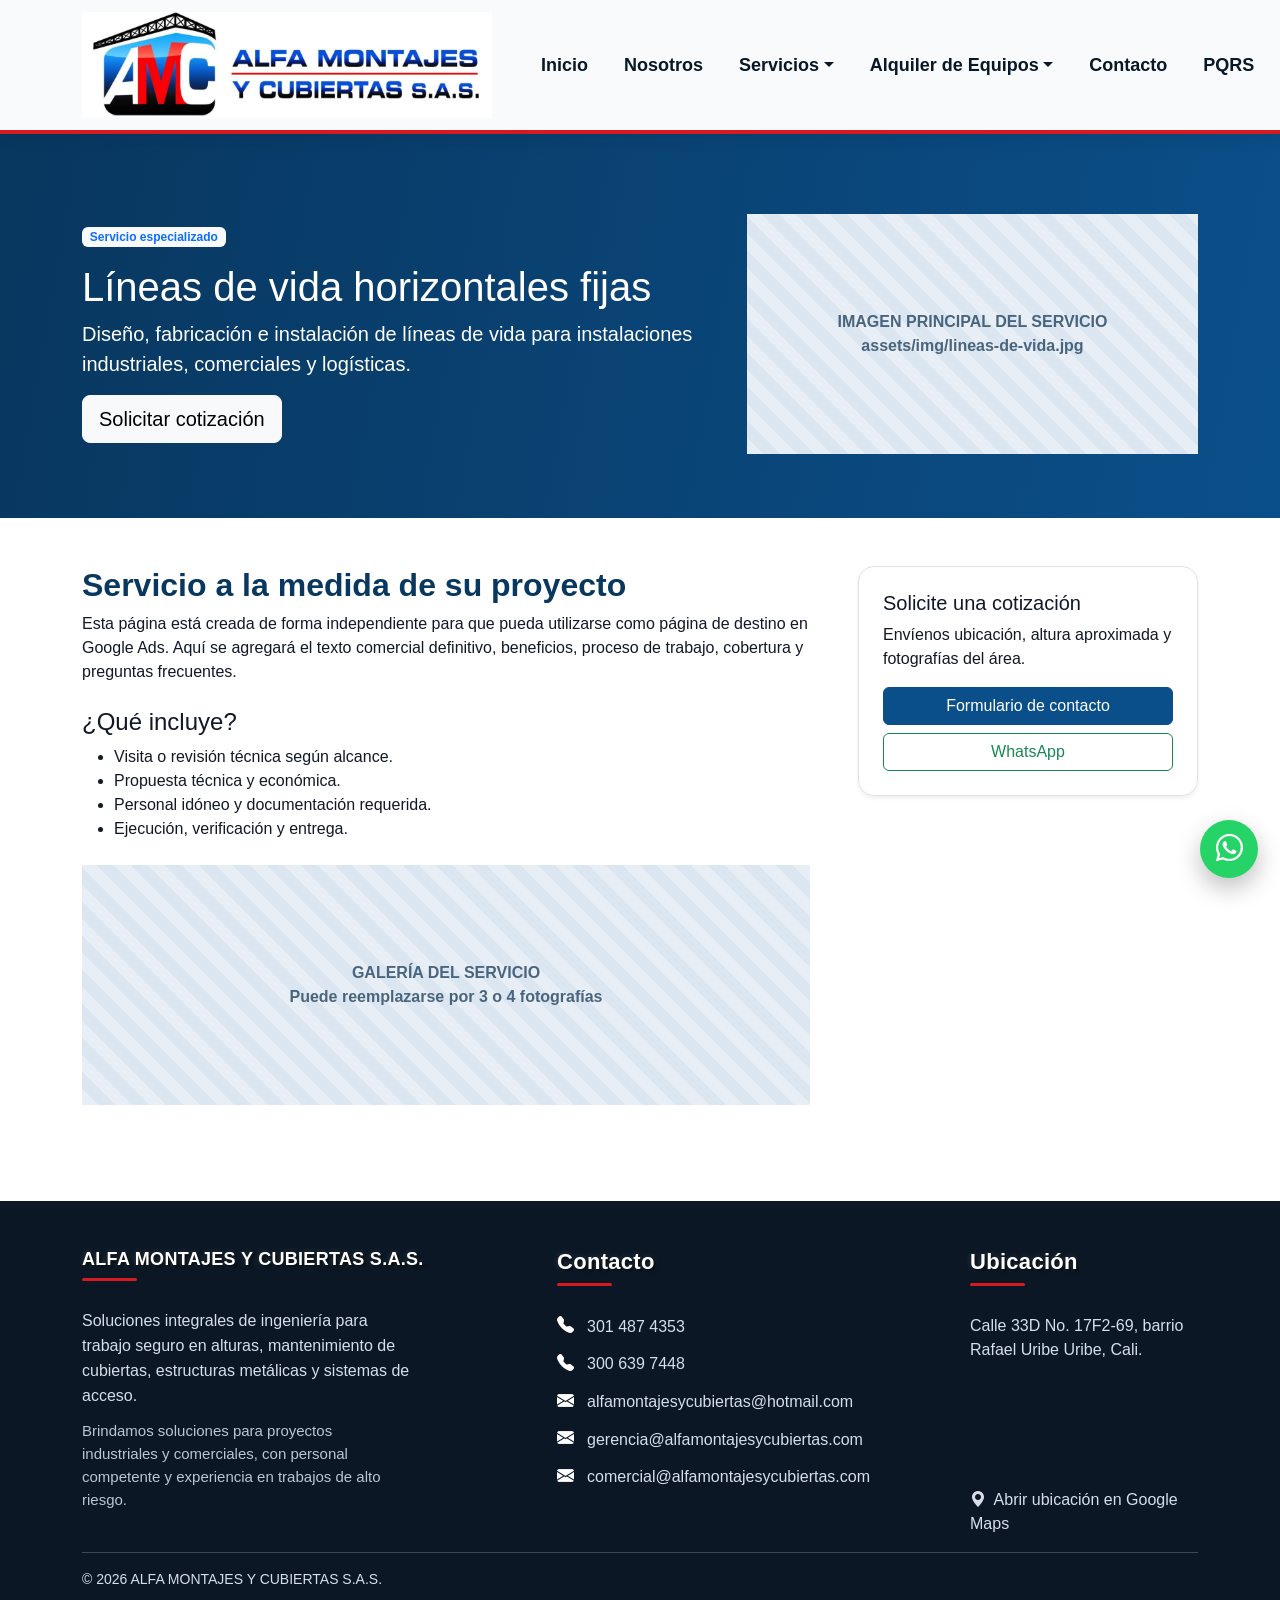
<file: servicios/lineas-de-vida.html>
<!doctype html><html lang="es"><head><meta charset="utf-8"><meta name="viewport" content="width=device-width, initial-scale=1"><link rel="icon" type="image/png" href="/assets/img/favicon_amc.png"><link href="https://cdn.jsdelivr.net/npm/bootstrap@5.3.3/dist/css/bootstrap.min.css" rel="stylesheet"><link rel="stylesheet" href="https://cdn.jsdelivr.net/npm/bootstrap-icons@1.11.3/font/bootstrap-icons.min.css"><link rel="stylesheet" href="/assets/css/styles.css"><title>Líneas de vida horizontales fijas | ALFA Montajes y Cubiertas</title><meta name="description" content="Diseño, fabricación e instalación de líneas de vida en Cali, Buenaventura y Valle del Cauca. Solicite visita técnica y cotización."></head><body>
  
<nav class="navbar navbar-expand-lg bg-white">
  <div class="container py-2">

    <a class="navbar-brand" href="/index.html">
      <img
        src="/assets/img/logo-alfa.png"
        alt="ALFA MONTAJES Y CUBIERTAS S.A.S."
        class="logo-alfa"
      >
    </a>

    <button
      class="navbar-toggler"
      type="button"
      data-bs-toggle="collapse"
      data-bs-target="#mainMenu"
    >
      <span class="navbar-toggler-icon"></span>
    </button>

    <div class="collapse navbar-collapse" id="mainMenu">

      <ul class="navbar-nav ms-auto align-items-lg-center gap-lg-2">

        <li class="nav-item">
          <a class="nav-link" href="/index.html">Inicio</a>
        </li>

        <li class="nav-item">
          <a class="nav-link" href="/nosotros.html">Nosotros</a>
        </li>

        <li class="nav-item dropdown">
          <a
            class="nav-link dropdown-toggle"
            href="/servicios.html"
            data-bs-toggle="dropdown"
          >
            Servicios
          </a>

          <ul class="dropdown-menu">
            <li>
              <a class="dropdown-item" href="/servicios/lineas-de-vida.html">
                Líneas de vida
              </a>
            </li>

            <li>
              <a class="dropdown-item" href="/servicios/cubiertas.html">
                Cubiertas
              </a>
            </li>

            <li>
              <a class="dropdown-item" href="/servicios/escaleras-tipo-gato.html">
                Escaleras tipo gato
              </a>
            </li>

            <li>
              <a class="dropdown-item" href="/servicios/estructuras-metalicas.html">
                Estructuras metálicas
              </a>
            </li>

            <li>
              <a class="dropdown-item" href="/servicios/puntos-de-anclaje.html">
                Puntos de anclaje
              </a>
            </li>
          </ul>
        </li>

        <li class="nav-item dropdown">

          <a
            class="nav-link dropdown-toggle"
            href="https://www.todoalturas.com/#productos"
            target="_blank"
            rel="noopener"
            data-bs-toggle="dropdown"
          >
            Alquiler de Equipos
          </a>

          <ul class="dropdown-menu">

            <li>
              <a
                class="dropdown-item"
                target="_blank"
                rel="noopener"
                href="https://www.todoalturas.com/#productos"
              >
                Ver todos los equipos
              </a>
            </li>

            <li>
              <a
                class="dropdown-item"
                target="_blank"
                rel="noopener"
                href="https://www.todoalturas.com/producto/manlift"
              >
                Manlift
              </a>
            </li>

            <li>
              <a
                class="dropdown-item"
                target="_blank"
                rel="noopener"
                href="https://www.todoalturas.com/producto/tijera"
              >
                Plataforma tipo tijera
              </a>
            </li>

            <li>
              <a
                class="dropdown-item"
                target="_blank"
                rel="noopener"
                href="https://www.todoalturas.com/producto/andamio"
              >
                Andamios Certificados
              </a>
            </li>

            <li>
              <a
                class="dropdown-item"
                target="_blank"
                rel="noopener"
                href="https://www.todoalturas.com/producto/colgante"
              >
                Andamios colgantes
              </a>
            </li>

          </ul>
        </li>

        <li class="nav-item">
          <a class="nav-link" href="/contacto.html">Contacto</a>
        </li>

        <li class="nav-item">
          <a class="nav-link" href="/pqrs.html">PQRS</a>
        </li>

      </ul>
    </div>
  </div>
</nav>

<header class="page-header"><div class="container"><div class="row align-items-center g-4"><div class="col-lg-7"><span class="badge text-bg-light text-primary mb-3">Servicio especializado</span><h1>Líneas de vida horizontales fijas</h1><p class="lead">Diseño, fabricación e instalación de líneas de vida para instalaciones industriales, comerciales y logísticas.</p><a class="btn btn-light btn-lg" href="/contacto.html">Solicitar cotización</a></div><div class="col-lg-5"><div class="image-placeholder">IMAGEN PRINCIPAL DEL SERVICIO<br>assets/img/lineas-de-vida.jpg</div></div></div></div></header><main class="py-5"><div class="container"><div class="row g-5"><div class="col-lg-8"><h2 class="section-title">Servicio a la medida de su proyecto</h2><p>Esta página está creada de forma independiente para que pueda utilizarse como página de destino en Google Ads. Aquí se agregará el texto comercial definitivo, beneficios, proceso de trabajo, cobertura y preguntas frecuentes.</p><h3 class="h4 mt-4">¿Qué incluye?</h3><ul><li>Visita o revisión técnica según alcance.</li><li>Propuesta técnica y económica.</li><li>Personal idóneo y documentación requerida.</li><li>Ejecución, verificación y entrega.</li></ul><div class="image-placeholder mt-4">GALERÍA DEL SERVICIO<br>Puede reemplazarse por 3 o 4 fotografías</div></div><aside class="col-lg-4"><div class="p-4 border rounded-4 shadow-sm sticky-lg-top" style="top:100px"><h3 class="h5">Solicite una cotización</h3><p>Envíenos ubicación, altura aproximada y fotografías del área.</p><a class="btn btn-alfa w-100 mb-2" href="/contacto.html">Formulario de contacto</a><a class="btn btn-outline-success w-100" target="_blank" href="https://wa.me/573014874353">WhatsApp</a></div></aside></div></div></main>
<footer class="pt-5 pb-3 mt-5">
  <div class="container">
    <div class="row g-4">

      <!-- Empresa -->
      <div class="col-md-5 footer-company">
        <h5>ALFA MONTAJES Y CUBIERTAS S.A.S.</h5>

        <p>
          Soluciones integrales de ingeniería para trabajo seguro en alturas,
          mantenimiento de cubiertas, estructuras metálicas y sistemas de acceso.
        </p>

        <p class="footer-company-extra">
          Brindamos soluciones para proyectos industriales y comerciales,
          con personal competente y experiencia en trabajos de alto riesgo.
        </p>
      </div>


      <!-- Contacto -->
      <div class="col-md-4 footer-contact">
        <h6>Contacto</h6>

        <p>
          <i class="bi bi-telephone-fill"></i>
          <span>301 487 4353</span>
        </p>

        <p>
          <i class="bi bi-telephone-fill"></i>
          <span>300 639 7448</span>
        </p>

        <p>
          <i class="bi bi-envelope-fill"></i>
          <a href="mailto:alfamontajesycubiertas@hotmail.com">
            alfamontajesycubiertas@hotmail.com
          </a>
        </p>

        <p>
          <i class="bi bi-envelope-fill"></i>
          <a href="mailto:gerencia@alfamontajesycubiertas.com">
            gerencia@alfamontajesycubiertas.com
          </a>
        </p>

        <p>
          <i class="bi bi-envelope-fill"></i>
          <a href="mailto:comercial@alfamontajesycubiertas.com">
            comercial@alfamontajesycubiertas.com
          </a>
        </p>
      </div>


      <!-- Ubicación -->
      <div class="col-md-3 footer-location">
        <h6>Ubicación</h6>

        <p>
          Calle 33D No. 17F2-69, barrio Rafael Uribe Uribe, Cali.
        </p>

        <div class="footer-map">
          <iframe
            src="https://www.google.com/maps?q=3.4373348,-76.512858&z=16&output=embed"
            width="100%"
            height="250"
            style="border: 0;"
            allowfullscreen=""
            loading="lazy"
            referrerpolicy="no-referrer-when-downgrade"
            title="Ubicación de ALFA MONTAJES Y CUBIERTAS S.A.S. en Google Maps">
          </iframe>
        </div>

        <a
          class="footer-map-link"
          href="https://maps.app.goo.gl/WVsXshChXx9trwZq9"
          target="_blank"
          rel="noopener noreferrer">
          <i class="bi bi-geo-alt-fill me-1"></i>
          Abrir ubicación en Google Maps
        </a>
      </div>

    </div>

    <hr>

    <p class="small mb-0">
      © <span data-current-year></span> ALFA MONTAJES Y CUBIERTAS S.A.S.
    </p>
  </div>
</footer>
<a class="whatsapp-float" href="https://wa.me/573014874353" target="_blank" aria-label="WhatsApp"><i class="bi bi-whatsapp"></i></a><script src="https://cdn.jsdelivr.net/npm/bootstrap@5.3.3/dist/js/bootstrap.bundle.min.js"></script><script src="/assets/js/main.js"></script></body></html>
</file>
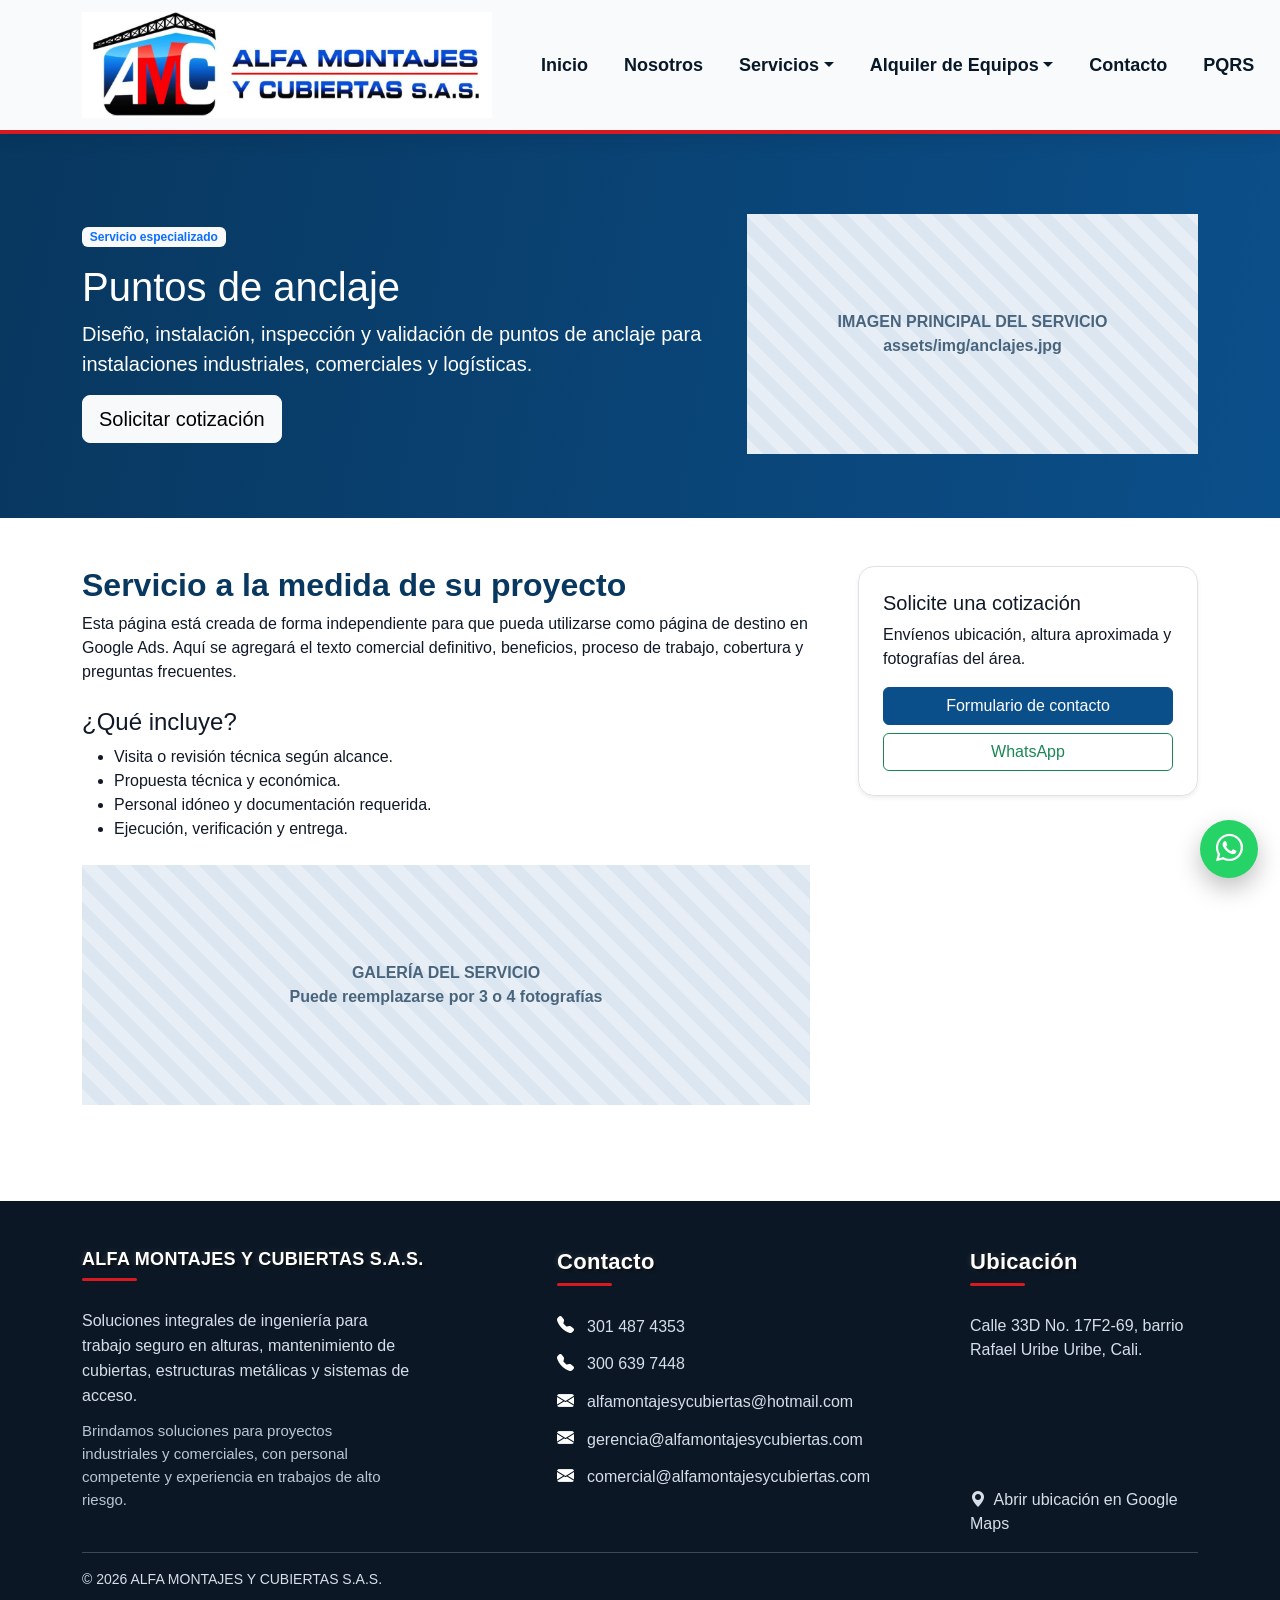
<file: servicios/puntos-de-anclaje.html>
<!doctype html><html lang="es"><head><meta charset="utf-8"><meta name="viewport" content="width=device-width, initial-scale=1"><link rel="icon" type="image/png" href="/assets/img/favicon_amc.png"><link href="https://cdn.jsdelivr.net/npm/bootstrap@5.3.3/dist/css/bootstrap.min.css" rel="stylesheet"><link rel="stylesheet" href="https://cdn.jsdelivr.net/npm/bootstrap-icons@1.11.3/font/bootstrap-icons.min.css"><link rel="stylesheet" href="/assets/css/styles.css"><title>Puntos de anclaje | ALFA Montajes y Cubiertas</title><meta name="description" content="Diseño, instalación, inspección y validación de puntos de anclaje en Cali, Buenaventura y Valle del Cauca. Solicite visita técnica y cotización."></head><body>
  
<nav class="navbar navbar-expand-lg bg-white">
  <div class="container py-2">

    <a class="navbar-brand" href="/index.html">
      <img
        src="/assets/img/logo-alfa.png"
        alt="ALFA MONTAJES Y CUBIERTAS S.A.S."
        class="logo-alfa"
      >
    </a>

    <button
      class="navbar-toggler"
      type="button"
      data-bs-toggle="collapse"
      data-bs-target="#mainMenu"
    >
      <span class="navbar-toggler-icon"></span>
    </button>

    <div class="collapse navbar-collapse" id="mainMenu">

      <ul class="navbar-nav ms-auto align-items-lg-center gap-lg-2">

        <li class="nav-item">
          <a class="nav-link" href="/index.html">Inicio</a>
        </li>

        <li class="nav-item">
          <a class="nav-link" href="/nosotros.html">Nosotros</a>
        </li>

        <li class="nav-item dropdown">
          <a
            class="nav-link dropdown-toggle"
            href="/servicios.html"
            data-bs-toggle="dropdown"
          >
            Servicios
          </a>

          <ul class="dropdown-menu">
            <li>
              <a class="dropdown-item" href="/servicios/lineas-de-vida.html">
                Líneas de vida
              </a>
            </li>

            <li>
              <a class="dropdown-item" href="/servicios/cubiertas.html">
                Cubiertas
              </a>
            </li>

            <li>
              <a class="dropdown-item" href="/servicios/escaleras-tipo-gato.html">
                Escaleras tipo gato
              </a>
            </li>

            <li>
              <a class="dropdown-item" href="/servicios/estructuras-metalicas.html">
                Estructuras metálicas
              </a>
            </li>

            <li>
              <a class="dropdown-item" href="/servicios/puntos-de-anclaje.html">
                Puntos de anclaje
              </a>
            </li>
          </ul>
        </li>

        <li class="nav-item dropdown">

          <a
            class="nav-link dropdown-toggle"
            href="https://www.todoalturas.com/#productos"
            target="_blank"
            rel="noopener"
            data-bs-toggle="dropdown"
          >
            Alquiler de Equipos
          </a>

          <ul class="dropdown-menu">

            <li>
              <a
                class="dropdown-item"
                target="_blank"
                rel="noopener"
                href="https://www.todoalturas.com/#productos"
              >
                Ver todos los equipos
              </a>
            </li>

            <li>
              <a
                class="dropdown-item"
                target="_blank"
                rel="noopener"
                href="https://www.todoalturas.com/producto/manlift"
              >
                Manlift
              </a>
            </li>

            <li>
              <a
                class="dropdown-item"
                target="_blank"
                rel="noopener"
                href="https://www.todoalturas.com/producto/tijera"
              >
                Plataforma tipo tijera
              </a>
            </li>

            <li>
              <a
                class="dropdown-item"
                target="_blank"
                rel="noopener"
                href="https://www.todoalturas.com/producto/andamio"
              >
                Andamios Certificados
              </a>
            </li>

            <li>
              <a
                class="dropdown-item"
                target="_blank"
                rel="noopener"
                href="https://www.todoalturas.com/producto/colgante"
              >
                Andamios colgantes
              </a>
            </li>

          </ul>
        </li>

        <li class="nav-item">
          <a class="nav-link" href="/contacto.html">Contacto</a>
        </li>

        <li class="nav-item">
          <a class="nav-link" href="/pqrs.html">PQRS</a>
        </li>

      </ul>
    </div>
  </div>
</nav>

<header class="page-header"><div class="container"><div class="row align-items-center g-4"><div class="col-lg-7"><span class="badge text-bg-light text-primary mb-3">Servicio especializado</span><h1>Puntos de anclaje</h1><p class="lead">Diseño, instalación, inspección y validación de puntos de anclaje para instalaciones industriales, comerciales y logísticas.</p><a class="btn btn-light btn-lg" href="/contacto.html">Solicitar cotización</a></div><div class="col-lg-5"><div class="image-placeholder">IMAGEN PRINCIPAL DEL SERVICIO<br>assets/img/anclajes.jpg</div></div></div></div></header><main class="py-5"><div class="container"><div class="row g-5"><div class="col-lg-8"><h2 class="section-title">Servicio a la medida de su proyecto</h2><p>Esta página está creada de forma independiente para que pueda utilizarse como página de destino en Google Ads. Aquí se agregará el texto comercial definitivo, beneficios, proceso de trabajo, cobertura y preguntas frecuentes.</p><h3 class="h4 mt-4">¿Qué incluye?</h3><ul><li>Visita o revisión técnica según alcance.</li><li>Propuesta técnica y económica.</li><li>Personal idóneo y documentación requerida.</li><li>Ejecución, verificación y entrega.</li></ul><div class="image-placeholder mt-4">GALERÍA DEL SERVICIO<br>Puede reemplazarse por 3 o 4 fotografías</div></div><aside class="col-lg-4"><div class="p-4 border rounded-4 shadow-sm sticky-lg-top" style="top:100px"><h3 class="h5">Solicite una cotización</h3><p>Envíenos ubicación, altura aproximada y fotografías del área.</p><a class="btn btn-alfa w-100 mb-2" href="/contacto.html">Formulario de contacto</a><a class="btn btn-outline-success w-100" target="_blank" href="https://wa.me/573014874353">WhatsApp</a></div></aside></div></div></main>
<footer class="pt-5 pb-3 mt-5">
  <div class="container">
    <div class="row g-4">

      <!-- Empresa -->
      <div class="col-md-5 footer-company">
        <h5>ALFA MONTAJES Y CUBIERTAS S.A.S.</h5>

        <p>
          Soluciones integrales de ingeniería para trabajo seguro en alturas,
          mantenimiento de cubiertas, estructuras metálicas y sistemas de acceso.
        </p>

        <p class="footer-company-extra">
          Brindamos soluciones para proyectos industriales y comerciales,
          con personal competente y experiencia en trabajos de alto riesgo.
        </p>
      </div>


      <!-- Contacto -->
      <div class="col-md-4 footer-contact">
        <h6>Contacto</h6>

        <p>
          <i class="bi bi-telephone-fill"></i>
          <span>301 487 4353</span>
        </p>

        <p>
          <i class="bi bi-telephone-fill"></i>
          <span>300 639 7448</span>
        </p>

        <p>
          <i class="bi bi-envelope-fill"></i>
          <a href="mailto:alfamontajesycubiertas@hotmail.com">
            alfamontajesycubiertas@hotmail.com
          </a>
        </p>

        <p>
          <i class="bi bi-envelope-fill"></i>
          <a href="mailto:gerencia@alfamontajesycubiertas.com">
            gerencia@alfamontajesycubiertas.com
          </a>
        </p>

        <p>
          <i class="bi bi-envelope-fill"></i>
          <a href="mailto:comercial@alfamontajesycubiertas.com">
            comercial@alfamontajesycubiertas.com
          </a>
        </p>
      </div>


      <!-- Ubicación -->
      <div class="col-md-3 footer-location">
        <h6>Ubicación</h6>

        <p>
          Calle 33D No. 17F2-69, barrio Rafael Uribe Uribe, Cali.
        </p>

        <div class="footer-map">
          <iframe
            src="https://www.google.com/maps?q=3.4373348,-76.512858&z=16&output=embed"
            width="100%"
            height="250"
            style="border: 0;"
            allowfullscreen=""
            loading="lazy"
            referrerpolicy="no-referrer-when-downgrade"
            title="Ubicación de ALFA MONTAJES Y CUBIERTAS S.A.S. en Google Maps">
          </iframe>
        </div>

        <a
          class="footer-map-link"
          href="https://maps.app.goo.gl/WVsXshChXx9trwZq9"
          target="_blank"
          rel="noopener noreferrer">
          <i class="bi bi-geo-alt-fill me-1"></i>
          Abrir ubicación en Google Maps
        </a>
      </div>

    </div>

    <hr>

    <p class="small mb-0">
      © <span data-current-year></span> ALFA MONTAJES Y CUBIERTAS S.A.S.
    </p>
  </div>
</footer>
<a class="whatsapp-float" href="https://wa.me/573014874353" target="_blank" aria-label="WhatsApp"><i class="bi bi-whatsapp"></i></a><script src="https://cdn.jsdelivr.net/npm/bootstrap@5.3.3/dist/js/bootstrap.bundle.min.js"></script><script src="/assets/js/main.js"></script></body></html>
</file>
<file: assets/css/styles.css>
:root {
  --alfa-blue: #0b4f8a;
  --alfa-blue-dark: #08375f;
  --alfa-black: #111827;
  --alfa-gray: #6b7280;
  --alfa-light: #f4f7fb;
  --alfa-white: #ffffff;
}

html { scroll-behavior: smooth; }
body { font-family: Arial, Helvetica, sans-serif; color: var(--alfa-black); }
.navbar { box-shadow: 0 2px 14px rgba(0,0,0,.08); }
.navbar-brand { font-weight: 800; letter-spacing: .4px; color: var(--alfa-blue) !important; }
.nav-link { font-weight: 600; color: #253140 !important; }
.nav-link:hover, .nav-link.active { color: var(--alfa-blue) !important; }
.hero {
  min-height: 72vh;
  display: flex;
  align-items: center;
  padding: 70px 0;

  background:
    linear-gradient(
      90deg,
      rgba(8, 55, 95, 0.96) 0%,
      rgba(8, 55, 95, 0.86) 38%,
      rgba(11, 79, 138, 0.48) 65%,
      rgba(11, 79, 138, 0.12) 100%
    ),
    url('../img/imagen_principal.png') center right / cover no-repeat;

  color: white;
}
.hero h1 { font-size: clamp(2.2rem, 5vw, 4.6rem); font-weight: 800; }
.hero p { font-size: 1.15rem; max-width: 760px; }
.btn-alfa { background: var(--alfa-blue); border-color: var(--alfa-blue); color: white; }
.btn-alfa:hover { background: var(--alfa-blue-dark); border-color: var(--alfa-blue-dark); color: white; }
.section-title { font-weight: 800; color: var(--alfa-blue-dark); }
.service-card { border: 0; border-radius: 18px; overflow: hidden; box-shadow: 0 12px 30px rgba(15,23,42,.09); transition: transform .2s ease; height: 100%; }
.service-card:hover { transform: translateY(-5px); }
.service-image { height: 220px; object-fit: cover; background: #dbe6f1; }
.image-placeholder {
  background: repeating-linear-gradient(45deg,#e8eef5,#e8eef5 12px,#dbe6f1 12px,#dbe6f1 24px);
  min-height: 240px;
  display: flex;
  align-items: center;
  justify-content: center;
  color: #49657d;
  font-weight: 700;
  text-align: center;
  padding: 2rem;
}
.page-header { background: linear-gradient(100deg, var(--alfa-blue-dark), var(--alfa-blue)); color: white; padding: 5rem 0 4rem; }
.icon-box { width: 52px; height: 52px; border-radius: 14px; display: inline-flex; align-items: center; justify-content: center; background: #e7f1fa; color: var(--alfa-blue); font-size: 1.4rem; }
.cta { background: var(--alfa-blue-dark); color: white; border-radius: 24px; }
footer { background: #0b1724; color: #d6deea; }
footer a { color: #d6deea; text-decoration: none; }
footer a:hover { color: white; }
.whatsapp-float { position: fixed; right: 22px; bottom: 22px; z-index: 1000; width: 58px; height: 58px; border-radius: 50%; display: flex; align-items:center; justify-content:center; background:#25d366; color:#fff; text-decoration:none; font-size:1.7rem; box-shadow:0 10px 25px rgba(0,0,0,.25); }
.form-control, .form-select { border-radius: 12px; padding: .8rem 1rem; }
@media (max-width: 991px) { .hero { min-height: 64vh; } }

/* ==================================================
   MENÚ PRINCIPAL
================================================== */

.navbar {
  position: relative;
  z-index: 1000;
  border-bottom: 4px solid #d71920;
  box-shadow: 0 3px 12px rgba(8, 24, 39, 0.08);
}

.navbar .nav-link {
  color: #081827;
  font-weight: 600;
  padding: 14px 12px;
  transition: color 0.2s ease;
}

.navbar .nav-link:hover,
.navbar .nav-link:focus,
.navbar .nav-link.active {
  color: #d71920;
}

/* Menú desplegable */
.navbar .dropdown-item {
  padding: 12px 18px;
  color: #1d2731;
  white-space: nowrap;

  border-left: 4px solid transparent;

  transition:
    color 0.2s ease,
    background-color 0.2s ease,
    border-color 0.2s ease,
    padding-left 0.2s ease;
}

.navbar .dropdown-item:hover,
.navbar .dropdown-item:focus {
  color: #d71920;
  background-color: #e9edf2;

  border-left-color: #d71920;
  padding-left: 23px;
}

/* Evita problemas de superposición con el contenido */
main,
section,
footer {
  position: relative;
  z-index: 1;
}

/* Menú para celulares y tabletas */
@media (max-width: 991.98px) {
  .navbar-collapse {
    margin-top: 10px;
    padding: 12px;
    background-color: #ffffff;
    border-top: 3px solid #d71920;
  }

  .navbar .nav-link {
    padding: 10px 8px;
  }

  .navbar .dropdown-menu {
    position: static;
    width: 100%;
    min-width: 100%;
    margin: 0 0 8px 8px;
    border: 0;
    border-left: 3px solid #d71920;
    border-radius: 0;
    box-shadow: none;
  }

  .navbar .dropdown-item {
    white-space: normal;
  }
}

/* Color rojo al pasar el mouse por el menú principal */
.navbar .navbar-nav .nav-link {
  color: #081827;
  transition: color 0.2s ease;
}

.navbar .navbar-nav .nav-link:hover,
.navbar .navbar-nav .nav-link:focus {
  color: #d71920 !important;
}

/* Mantiene rojo el enlace cuando el menú desplegable está abierto */
.navbar .navbar-nav .nav-link.show {
  color: #d71920 !important;
}

/* Logo del menú principal */
.logo-alfa {
  width: auto;
  height: 82px;
  max-width: 330px;
  object-fit: contain;
  display: block;
}

@media (max-width: 767.98px) {
  .logo-alfa {
    height: 45px;
    max-width: 180px;
  }
}

/* =========================================
   AJUSTE DEL ENCABEZADO Y LOGO
========================================= */

.navbar {
  min-height: 100px;
  padding-top: 4px;
  padding-bottom: 4px;
}

.navbar .container {
  display: flex;
  align-items: center;
}

.navbar-brand {
  display: flex;
  align-items: center;
  padding: 0;
  margin-right: 35px;
}

.logo-alfa {
  width: auto;
  height: 66px;
  max-width: 250px;
  object-fit: contain;
}

.navbar-nav {
  align-items: center;
  gap: 5px;
}

.navbar .nav-link {
  padding: 12px 11px !important;
  font-size: 18px;
  font-weight: 600;
  color: #081827;
}

.navbar .nav-link:hover,
.navbar .nav-link:focus,
.navbar .nav-link.show {
  color: #e31e24 !important;
}

/* Ajuste para celulares */
@media (max-width: 991.98px) {
  .navbar {
    min-height: auto;
    padding: 8px 0;
  }

  .logo-alfa {
    height: 54px;
    max-width: 205px;
  }

  .navbar-collapse {
    margin-top: 10px;
  }

  .navbar-nav {
    align-items: stretch;
    gap: 0;
  }
}

@media (max-width: 991.98px) {
  .logo-alfa {
    height: 65px;
    max-width: 260px;
  }
}

/* Tamaño definitivo del logo del encabezado */
.navbar .navbar-brand .logo-alfa {
  width: 410px !important;
  height: auto !important;
  max-width: none !important;
  max-height: none !important;
  object-fit: contain;
  display: block;
}

.navbar-brand {
  width: auto;
  flex-shrink: 0;
  padding: 0;
  margin: 0 35px 0 0;
}

.navbar {
  min-height: 105px;
  padding-top: 4px;
  padding-bottom: 4px;
}

@media (max-width: 991.98px) {
  .navbar .navbar-brand .logo-alfa {
    width: 280px !important;
    height: auto !important;
  }
}

/* Ajuste visual del menú principal */
.navbar .navbar-nav {
  align-items: center;
  gap: 8px;
}

.navbar .navbar-nav .nav-link {
  display: flex;
  align-items: center;
  min-height: 70px;
  padding: 0 14px !important;

  font-size: 18px;
  font-weight: 700;
  line-height: 1;
  color: #081827;

  transition: color 0.2s ease;
}

.navbar .navbar-nav .nav-link:hover,
.navbar .navbar-nav .nav-link:focus,
.navbar .navbar-nav .nav-link.show {
  color: #d71920 !important;
}

.navbar-collapse {
  align-items: center;
}

.navbar .container {
  align-items: center;
}

/* =========================================
   FOOTER - CONTACTO Y UBICACIÓN
========================================= */

footer h6 {
  color: #ffffff;
  font-size: 17px;
  font-weight: 800;
  margin-bottom: 14px;
}


/* Contacto */
.footer-contact p {
  display: flex;
  align-items: center;
  gap: 10px;
  margin-bottom: 10px;
  line-height: 1.35;
}

.footer-contact i {
  width: 18px;
  flex-shrink: 0;
  color: #ffffff;
  font-size: 16px;
}

.footer-contact a {
  color: #d6deea;
  text-decoration: none;
}

.footer-contact a:hover {
  color: #ffffff;
}


/* Separa contacto del mapa */
.footer-location {
  padding-left: 45px;
}


/* Ubicación */
.footer-location h6 {
  font-weight: 800;
}


/* Tablet y celular */
@media (max-width: 991.98px) {

  .footer-location {
    padding-left: 12px;
  }

}
footer .col-md-3 > p {
  max-width: 280px;
}

/* =========================================
   FOOTER - INFORMACIÓN DE EMPRESA
========================================= */

.footer-company h5 {
  color: #ffffff;
  font-size: 18px;
  font-weight: 800;
  margin-bottom: 28px;
  letter-spacing: 0.3px;
  white-space: nowrap;

  text-shadow:
    2px 2px 3px rgba(0, 0, 0, 0.75),
    0 0 6px rgba(255, 255, 255, 0.18);
}

.footer-company h5::after {
  content: "";
  display: block;
  width: 55px;
  height: 3px;
  margin-top: 8px;
  background: #d71920;
  border-radius: 2px;
}

.footer-company p {
  max-width: 330px;
  line-height: 1.55;
  margin-bottom: 10px;
}

.footer-company-extra {
  font-size: 15px;
  color: #b9c6d5;
}

.footer-company-tagline {
  margin-top: 15px;
  font-size: 14px;
  font-weight: 700;
  letter-spacing: 0.5px;
  color: #ffffff;
}

.footer-map {
  width: 100%;
  max-width: 240px;
  margin-top: 10px;
  border-radius: 10px;
  overflow: hidden;
}

.footer-map iframe {
  width: 100%;
  height: 110px;
  display: block;
}

/* =========================================
   FOOTER - TÍTULOS Y ESPACIADO
========================================= */

footer h5,
footer h6 {
  color: #ffffff;
  font-size: 22px;
  font-weight: 800;
  letter-spacing: 0.3px;
  margin-bottom: 14px;

  text-shadow:
    2px 2px 3px rgba(0, 0, 0, 0.75),
    0 0 6px rgba(255, 255, 255, 0.18);
}


/* Más espacio entre teléfonos y correos */
.footer-contact p {
  display: flex;
  align-items: center;
  gap: 12px;
  margin-bottom: 13px;
  line-height: 1.45;
}


/* Un poco más de separación entre icono y texto */
.footer-contact i {
  width: 18px;
  flex-shrink: 0;
  font-size: 17px;
}


/* Mantiene los correos cómodos de leer */
.footer-contact a,
.footer-contact span {
  font-size: 16px;
}

/* =========================================
   FOOTER - TÍTULOS UNIFORMES
========================================= */

.footer-contact h6,
.footer-location h6 {
  position: relative;
  display: inline-block;
  margin-bottom: 28px;
}

/* Línea roja debajo de Contacto y Ubicación */
.footer-contact h6::after,
.footer-location h6::after {
  content: "";
  display: block;
  width: 55px;
  height: 3px;
  margin-top: 8px;
  background: #d71920;
  border-radius: 2px;
}

/* =========================================
   MENÚ PRINCIPAL - ACABADO VISUAL DEFINITIVO
========================================= */

/* Fondo del encabezado */
.navbar {
  background-color: #f8fafc !important;
  border-bottom: 4px solid #d71920;
  box-shadow: 0 4px 16px rgba(8, 24, 39, 0.12);
}


/* Opciones principales */
.navbar .navbar-nav .nav-link {
  display: flex;
  align-items: center;
  justify-content: center;

  min-height: 70px;
  padding: 0 14px !important;

  font-size: 18px;
  font-weight: 700;

  color: #081827 !important;

  border-radius: 8px;

  transition:
    color 0.2s ease,
    background-color 0.2s ease,
    box-shadow 0.2s ease;
}


/* Al pasar el mouse */
.navbar .navbar-nav .nav-link:hover,
.navbar .navbar-nav .nav-link:focus {
  color: #d71920 !important;
  background-color: #e9edf2;

  box-shadow:
    inset 0 -3px 0 rgba(215, 25, 32, 0.35);
}


/* Servicios / Alquiler cuando el desplegable está abierto */
.navbar .navbar-nav .nav-link.show {
  color: #d71920 !important;
  background-color: #e9edf2;

  box-shadow:
    inset 0 -3px 0 #d71920;
}


/* Mantiene el comportamiento correcto en celular */
@media (max-width: 991.98px) {

  .navbar .navbar-nav .nav-link {
    justify-content: flex-start;
    min-height: auto;
    padding: 12px 10px !important;
    border-radius: 6px;
  }

}


/* =========================================
   HERO - TEXTO MÁS A LA IZQUIERDA
========================================= */

.hero .container {
  max-width: 100%;
  padding-left: 35px;
  padding-right: 40px;
}

/* =========================================
   NOSOTROS - TARJETAS CORPORATIVAS
========================================= */

.corporate-card {
  border: 0;
  border-radius: 24px;
  overflow: hidden;
  position: relative;

  background:
    linear-gradient(
      180deg,
      rgba(11, 79, 138, 0.10) 0%,
      rgba(255, 255, 255, 0.98) 24%,
      rgba(255, 255, 255, 1) 100%
    );

  border-top: 6px solid #0b4f8a;
  border-bottom: 6px solid #d71920;

  box-shadow: 0 14px 34px rgba(15, 23, 42, 0.10);
  transition: transform 0.25s ease, box-shadow 0.25s ease;
}

.corporate-card:hover {
  transform: translateY(-4px);
  box-shadow: 0 18px 40px rgba(15, 23, 42, 0.14);
}

.corporate-card .card-body {
  padding: 2.2rem !important;
}

.corporate-card .card-body {
  padding: 2.2rem !important;
  text-align: center;
}

.corporate-title {
  color: #08375f;
  font-weight: 800;
  margin: 0 auto 1.6rem !important;
  position: relative;
  display: inline-block;
  padding-bottom: 10px;
  text-align: center;
}

.corporate-title::after {
  content: "";
  display: block;
  width: 100%;
  height: 3px;
  margin-top: 8px;
  background: #d71920;
  border-radius: 2px;
}

.corporate-card p {
  line-height: 1.8;
  margin-bottom: 1rem;
  text-align: center;
  color: #111827;
  font-size: 1.25rem;
  font-weight: 600;
}

.corporate-highlight {
  font-weight: 800;
  color: #08375f;
  margin-top: 1.2rem;
  text-align: center;
}

/* fondo suave de la sección */
.bg-light {
  background: linear-gradient(180deg, #f4f7fb 0%, #eef3f8 100%) !important;
}

/* =========================================
   NOSOTROS - IMAGEN PRINCIPAL
========================================= */

.nosotros-image {
  width: 100%;
  height: 360px;
  object-fit: cover;
  object-position: center;
  display: block;

  border-radius: 18px;

  box-shadow:
    0 14px 30px rgba(15, 23, 42, 0.16);
}


/* Tablet */
@media (max-width: 991.98px) {

  .nosotros-image {
    height: 320px;
  }

}


/* Celular */
@media (max-width: 575.98px) {

  .nosotros-image {
    height: 250px;
  }

}

/* =========================================
   NOSOTROS - BLOQUE PRINCIPAL AZUL
========================================= */

.nosotros-hero {
  position: relative;
  overflow: hidden;
  padding: 70px 0;
  background: linear-gradient(110deg, #08375f 0%, #0b4f8a 55%, #1269a8 100%);
  color: #ffffff;
}

/* Patrón tipo estructura metálica */
.nosotros-pattern {
  position: absolute;
  inset: 0;
  pointer-events: none;
  overflow: hidden;
}

/* Estructura metálica de fondo */
.nosotros-pattern::before {
  content: "";
  position: absolute;
  inset: 0;
  opacity: 0.5;

  background:

    /* COLUMNAS / VIGAS VERTICALES */
    repeating-linear-gradient(
      90deg,
      transparent 0,
      transparent 135px,

      rgba(255,255,255,0.04) 135px,
      rgba(255,255,255,0.04) 138px,

      rgba(255,255,255,0.22) 138px,
      rgba(255,255,255,0.22) 148px,

      rgba(255,255,255,0.08) 148px,
      rgba(255,255,255,0.08) 152px,

      transparent 152px,
      transparent 270px
    ),

    /* CORREAS / VIGAS HORIZONTALES */
    repeating-linear-gradient(
      0deg,
      transparent 0,
      transparent 88px,

      rgba(255,255,255,0.03) 88px,
      rgba(255,255,255,0.03) 91px,

      rgba(255,255,255,0.16) 91px,
      rgba(255,255,255,0.16) 99px,

      rgba(255,255,255,0.05) 99px,
      rgba(255,255,255,0.05) 102px,

      transparent 102px,
      transparent 180px
    ),

    /* DIAGONALES TIPO ARRIOSTRE */
    repeating-linear-gradient(
      50deg,
      transparent 0,
      transparent 210px,

      rgba(255,255,255,0.03) 210px,
      rgba(255,255,255,0.03) 214px,

      rgba(255,255,255,0.11) 214px,
      rgba(255,255,255,0.11) 223px,

      rgba(255,255,255,0.03) 223px,
      rgba(255,255,255,0.03) 227px,

      transparent 227px,
      transparent 430px
    ),

    repeating-linear-gradient(
      -50deg,
      transparent 0,
      transparent 210px,

      rgba(255,255,255,0.02) 210px,
      rgba(255,255,255,0.02) 214px,

      rgba(255,255,255,0.08) 214px,
      rgba(255,255,255,0.08) 221px,

      rgba(255,255,255,0.02) 221px,
      rgba(255,255,255,0.02) 225px,

      transparent 225px,
      transparent 430px
    );

  /* hace que se note más a la derecha y menos sobre el texto */
  mask-image: linear-gradient(
    90deg,
    rgba(0,0,0,0.10) 0%,
    rgba(0,0,0,0.25) 18%,
    rgba(0,0,0,0.55) 36%,
    rgba(0,0,0,0.9) 58%,
    rgba(0,0,0,1) 100%
  );
}

/* Estructura inclinada en la parte superior derecha, como cubierta */
.nosotros-pattern::after {
  content: "";
  position: absolute;
  top: 30px;
  right: -60px;
  width: 55%;
  height: 42%;
  opacity: 0.20;
  transform: skewX(-22deg);

  background:

    /* correas inclinadas */
    repeating-linear-gradient(
      0deg,
      transparent 0,
      transparent 26px,

      rgba(255,255,255,0.04) 26px,
      rgba(255,255,255,0.04) 28px,

      rgba(255,255,255,0.16) 28px,
      rgba(255,255,255,0.16) 34px,

      rgba(255,255,255,0.05) 34px,
      rgba(255,255,255,0.05) 36px,

      transparent 36px,
      transparent 58px
    );

  border-top: 10px solid rgba(255,255,255,0.16);
  border-left: 10px solid rgba(255,255,255,0.10);
  border-right: 10px solid rgba(255,255,255,0.06);
  border-bottom: none;
  border-radius: 8px;
}

.nosotros-hero-content {
  position: relative;
  z-index: 2;
}

/* Texto */
.nosotros-copy {
  max-width: 560px;
}

.nosotros-copy h1 {
  margin-bottom: 12px;
  font-size: clamp(3rem, 4.5vw, 4.8rem);
  line-height: 1.05;
  font-weight: 800;
  color: #ffffff;
}

.nosotros-subtitle {
  margin-bottom: 20px;
  font-size: 1.15rem;
  font-weight: 500;
  line-height: 1.6;
  color: rgba(255, 255, 255, 0.95);
}

.nosotros-red-line {
  width: 78px;
  height: 4px;
  margin: 18px 0 26px;
  background: #d71920;
  border-radius: 3px;
}

.nosotros-copy h2 {
  margin-bottom: 20px;
  font-size: 2.35rem;
  font-weight: 800;
  line-height: 1.12;
  color: #ffffff;
}

.nosotros-copy p {
  margin-bottom: 18px;
  font-size: 1.18rem;
  line-height: 1.75;
  font-weight: 500;
  color: rgba(255, 255, 255, 0.95);
}

/* Imagen */
.nosotros-photo-wrapper {
  position: relative;
  padding: 6px;
  border-radius: 24px;
  border: 1px solid rgba(255, 255, 255, 0.25);
  background: rgba(255, 255, 255, 0.07);
  box-shadow: 0 22px 48px rgba(0, 0, 0, 0.24);
}

.nosotros-photo {
  display: block;
  width: 100%;
  height: 560px;
  object-fit: cover;
  object-position: center;
  border-radius: 18px;
}

/* Detalle rojo debajo de la foto */
.nosotros-photo-wrapper::after {
  content: "";
  position: absolute;
  right: 26px;
  bottom: -3px;
  width: 120px;
  height: 5px;
  background: #d71920;
  border-radius: 3px;
}

/* Responsive */
@media (max-width: 991.98px) {
  .nosotros-hero {
    padding: 55px 0;
  }

  .nosotros-copy {
    max-width: 100%;
  }

  .nosotros-copy h2 {
    font-size: 1.75rem;
  }

  .nosotros-photo {
    height: 380px;
  }
}

@media (max-width: 575.98px) {
  .nosotros-hero {
    padding: 42px 0;
  }

  .nosotros-copy h1 {
    font-size: 2.2rem;
  }

  .nosotros-subtitle {
    font-size: 1rem;
  }

  .nosotros-copy h2 {
    font-size: 1.45rem;
  }

  .nosotros-copy p {
    font-size: 1rem;
  }

  .nosotros-photo {
    height: 280px;
  }
}

/* =========================================
   FONDO SECCIÓN IDENTIDAD CORPORATIVA
========================================= */

.identidad-section {
  position: relative;
  overflow: hidden;
  background: linear-gradient(180deg, #f4f7fb 0%, #eef2f6 100%) !important;
}

/* patrón metálico oscuro en el fondo, NO en las tarjetas */
.identidad-section::before {
  content: "";
  position: absolute;
  inset: 0;
  pointer-events: none;
  opacity: 0.5;

  background-image:

    /* columnas / vigas verticales */
    repeating-linear-gradient(
      90deg,
      transparent 0,
      transparent 150px,
      rgba(0, 0, 0, 0.18) 150px,
      rgba(0, 0, 0, 0.18) 154px,
      transparent 154px,
      transparent 300px
    ),

    /* correas / vigas horizontales */
    repeating-linear-gradient(
      0deg,
      transparent 0,
      transparent 100px,
      rgba(0, 0, 0, 0.12) 100px,
      rgba(0, 0, 0, 0.12) 104px,
      transparent 104px,
      transparent 200px
    ),

    /* diagonales tipo arriostramiento */
    repeating-linear-gradient(
      52deg,
      transparent 0,
      transparent 220px,
      rgba(0, 0, 0, 0.10) 220px,
      rgba(0, 0, 0, 0.10) 225px,
      transparent 225px,
      transparent 440px
    ),

    repeating-linear-gradient(
      -52deg,
      transparent 0,
      transparent 220px,
      rgba(0, 0, 0, 0.08) 220px,
      rgba(0, 0, 0, 0.08) 225px,
      transparent 225px,
      transparent 440px
    );
}

/* para que el contenido quede encima del patrón */
.identidad-section > .container {
  position: relative;
  z-index: 2;
}


/* =========================================
   ESCALERAS TIPO GATO - HERO
========================================= */

.escalera-hero {
  position: relative;
  overflow: hidden;

  min-height: 600px;
  padding: 70px 0;

  display: flex;
  align-items: center;

  background:
    linear-gradient(
      110deg,
      #08375f 0%,
      #0b4f8a 55%,
      #1269a8 100%
    );

  color: #ffffff;
}


/* Patrón industrial sutil */
.escalera-hero::before {
  content: "";
  position: absolute;
  inset: 0;

  opacity: 0.12;
  pointer-events: none;

  background-image:
    repeating-linear-gradient(
      90deg,
      transparent 0,
      transparent 180px,
      rgba(255,255,255,.18) 180px,
      rgba(255,255,255,.18) 187px,
      transparent 187px,
      transparent 360px
    ),
    repeating-linear-gradient(
      0deg,
      transparent 0,
      transparent 120px,
      rgba(255,255,255,.11) 120px,
      rgba(255,255,255,.11) 126px,
      transparent 126px,
      transparent 240px
    ),
    repeating-linear-gradient(
      48deg,
      transparent 0,
      transparent 250px,
      rgba(255,255,255,.10) 250px,
      rgba(255,255,255,.10) 258px,
      transparent 258px,
      transparent 500px
    );
}


.escalera-hero .container {
  position: relative;
  z-index: 2;
}


/* =========================================
   TEXTO
========================================= */

.escalera-hero-copy {
  max-width: 720px;
}

.escalera-badge {
  display: inline-block;

  margin-bottom: 26px;
  padding: 9px 16px;

  background: rgba(255,255,255,.95);
  color: #0b4f8a;

  font-size: 16px;
  font-weight: 800;

  border-radius: 8px;
}


/* Título principal */
.escalera-hero h1 {
  margin-bottom: 0;

  font-size: clamp(4.2rem, 6vw, 6.5rem);
  font-weight: 800;
  line-height: 1.02;

  color: #ffffff;
}


/* Línea roja debajo del título */
.escalera-red-line {
  width: 105px;
  height: 5px;

  margin: 28px 0 30px;

  background: #d71920;
  border-radius: 4px;
}


/* Texto descriptivo */
.escalera-hero-copy p {
  max-width: 700px;

  margin-bottom: 36px;

  font-size: 1.55rem;
  line-height: 1.65;
  font-weight: 600;

  color: rgba(255,255,255,.96);
}


/* Botón */
.escalera-cta {
  padding: 17px 34px;

  background: #ffffff;
  border: 2px solid #ffffff;

  color: #08375f;

  font-size: 1.2rem;
  font-weight: 800;

  border-radius: 10px;

  transition:
    background-color .2s ease,
    color .2s ease,
    transform .2s ease;
}

.escalera-cta:hover {
  background: #d71920;
  border-color: #d71920;

  color: #ffffff;

  transform: translateY(-2px);
}


/* =========================================
   RESPONSIVE
========================================= */

@media (max-width: 991.98px) {

  .escalera-hero {
    min-height: auto;
    padding: 55px 0;
  }

  .escalera-hero-copy {
    max-width: 100%;
  }

  .escalera-video {
    height: 480px;
  }

}


@media (max-width: 575.98px) {

  .escalera-hero {
    padding: 45px 0;
  }

  .escalera-hero h1 {
    font-size: 2.7rem;
  }

  .escalera-hero-copy p {
    font-size: 1.1rem;
  }

  .escalera-video {
    height: 420px;
  }

}


/* =========================================
   ESCALERAS - FONDO SECCIÓN DE CONTENIDO
========================================= */

.escalera-content-section {
  position: relative;
  overflow: hidden;

  background:
    linear-gradient(
      180deg,
      #f4f7fb 0%,
      #eef3f8 100%
    );
}

/* Patrón estructural suave */
.escalera-content-section::before {
  content: "";
  position: absolute;
  inset: 0;

  pointer-events: none;
  opacity: 0.5;

  background-image:

    /* vigas verticales */
    repeating-linear-gradient(
      90deg,
      transparent 0,
      transparent 135px,
      rgba(8, 55, 95, 0.22) 135px,
      rgba(8, 55, 95, 0.22) 139px,
      transparent 139px,
      transparent 270px
    ),

    /* vigas horizontales */
    repeating-linear-gradient(
      0deg,
      transparent 0,
      transparent 95px,
      rgba(8, 55, 95, 0.14) 95px,
      rgba(8, 55, 95, 0.14) 99px,
      transparent 99px,
      transparent 190px
    ),

    /* arriostramiento diagonal */
    repeating-linear-gradient(
      50deg,
      transparent 0,
      transparent 205px,
      rgba(8, 55, 95, 0.13) 205px,
      rgba(8, 55, 95, 0.13) 210px,
      transparent 210px,
      transparent 415px
    ),

    repeating-linear-gradient(
      -50deg,
      transparent 0,
      transparent 205px,
      rgba(8, 55, 95, 0.09) 205px,
      rgba(8, 55, 95, 0.09) 210px,
      transparent 210px,
      transparent 415px
    );
}

/* Mantiene texto, galería y tarjeta por encima del patrón */
.escalera-content-section > .container {
  position: relative;
  z-index: 2;
}

/* ==================================================
   ESCALERAS - GALERÍA PRINCIPAL DEL HERO
================================================== */

.escalera-gallery-hero {
  width: 100%;
  max-width: 560px;
  margin: 0 auto;

  padding: 8px;

  background: rgba(255, 255, 255, 0.10);

  border: 2px solid rgba(255, 255, 255, 0.20);

  border-radius: 24px;

  box-shadow:
    0 24px 55px rgba(0, 0, 0, 0.28);
}


.escalera-gallery-hero .carousel {
  overflow: hidden;
  border-radius: 18px;
}


.escalera-gallery-hero .carousel-inner {
  border-radius: 18px;
}


.escalera-gallery-hero .carousel-item {
  height: 560px;

  background: transparent;
}


.escalera-gallery-hero .carousel-item img {
  display: block;

  width: 100%;
  height: 100%;

  object-fit: contain;
  object-position: center;

  border-radius: 18px;
}


.escalera-gallery-hero .carousel-control-prev,
.escalera-gallery-hero .carousel-control-next {
  width: 12%;
}



/* ==================================================
   ESCALERAS - TARJETAS INFERIORES
================================================== */

.escalera-info-card,
.escalera-contact-card {
  height: 100%;

  padding: 38px;

  background: #ffffff;

  border-radius: 24px;

  border-top: 6px solid #0b4f8a;
  border-bottom: 6px solid #d71920;

  box-shadow:
    0 16px 38px rgba(15, 23, 42, 0.14);
}


.escalera-info-card h2,
.escalera-contact-card h2 {
  margin-bottom: 24px;

  color: #08375f;

  font-size: 2rem;
  font-weight: 800;
  line-height: 1.15;
}


.escalera-info-card p,
.escalera-contact-card p {
  margin-bottom: 20px;

  color: #111827;

  font-size: 1.08rem;
  line-height: 1.75;
}


.escalera-info-card strong,
.escalera-contact-card strong {
  font-weight: 800;
}


.escalera-whatsapp-btn {
  margin-top: 10px;

  padding: 15px 22px;

  font-size: 1.06rem;
  font-weight: 800;

  border-radius: 10px;
}



/* ==================================================
   ESCALERAS - AJUSTE DEL HERO
================================================== */

.escalera-hero .row {
  min-height: 620px;
}


.escalera-hero-copy {
  max-width: 620px;
}


.escalera-hero h1 {
  font-size: clamp(4rem, 6vw, 6.2rem);
}


.escalera-hero-copy p {
  max-width: 620px;

  font-size: 1.4rem;
  line-height: 1.6;
}



/* ==================================================
   ESCALERAS - RESPONSIVE
================================================== */

@media (max-width: 991.98px) {

  .escalera-hero .row {
    min-height: auto;
  }

  .escalera-gallery-hero {
    max-width: 520px;
    margin-top: 15px;
  }

  .escalera-gallery-hero .carousel-item {
    height: 520px;
  }

  .escalera-info-card,
  .escalera-contact-card {
    padding: 30px;
  }

}


@media (max-width: 575.98px) {

  .escalera-gallery-hero {
    padding: 6px;
  }

  .escalera-gallery-hero .carousel-item {
    height: 420px;
  }

  .escalera-info-card,
  .escalera-contact-card {
    padding: 24px;
  }

  .escalera-info-card h2,
  .escalera-contact-card h2 {
    font-size: 1.55rem;
  }

  .escalera-info-card p,
  .escalera-contact-card p {
    font-size: 1rem;
  }

}

/* =========================================
   FONDO CON PATRÓN - SECCIÓN SERVICIOS
========================================= */

.services-pattern-section {
  position: relative;
  overflow: hidden;
  background-color: #eef3f8;
  padding-top: 70px !important;
  padding-bottom: 70px !important;
}

/* Patrón industrial similar al de otras páginas */
.services-pattern-section::before {
  content: "";
  position: absolute;
  inset: 0;
  pointer-events: none;
  opacity: 1;

  background-image:
    repeating-linear-gradient(
      90deg,
      transparent 0,
      transparent 180px,
      rgba(8, 55, 95, 0.08) 180px,
      rgba(8, 55, 95, 0.08) 184px,
      transparent 184px,
      transparent 360px
    ),
    repeating-linear-gradient(
      0deg,
      transparent 0,
      transparent 120px,
      rgba(8, 55, 95, 0.06) 120px,
      rgba(8, 55, 95, 0.06) 124px,
      transparent 124px,
      transparent 240px
    ),
    repeating-linear-gradient(
      45deg,
      transparent 0,
      transparent 240px,
      rgba(8, 55, 95, 0.05) 240px,
      rgba(8, 55, 95, 0.05) 244px,
      transparent 244px,
      transparent 480px
    ),
    repeating-linear-gradient(
      -45deg,
      transparent 0,
      transparent 240px,
      rgba(8, 55, 95, 0.05) 240px,
      rgba(8, 55, 95, 0.05) 244px,
      transparent 244px,
      transparent 480px
    );
}

.services-pattern-section .container {
  position: relative;
  z-index: 2;
}

/* =========================================
   CTA - SECCIÓN COMPACTA
========================================= */

.cta-section {
  background: #ffffff;
  padding: 10px 0 22px;
  margin: 0;
}

.cta-section .container {
  margin-bottom: 0;
}

.cta {
  background: var(--alfa-blue-dark);
  color: #ffffff;
  border-radius: 24px;
  padding: 28px 25px;
  margin-bottom: 0;
}
</file>
